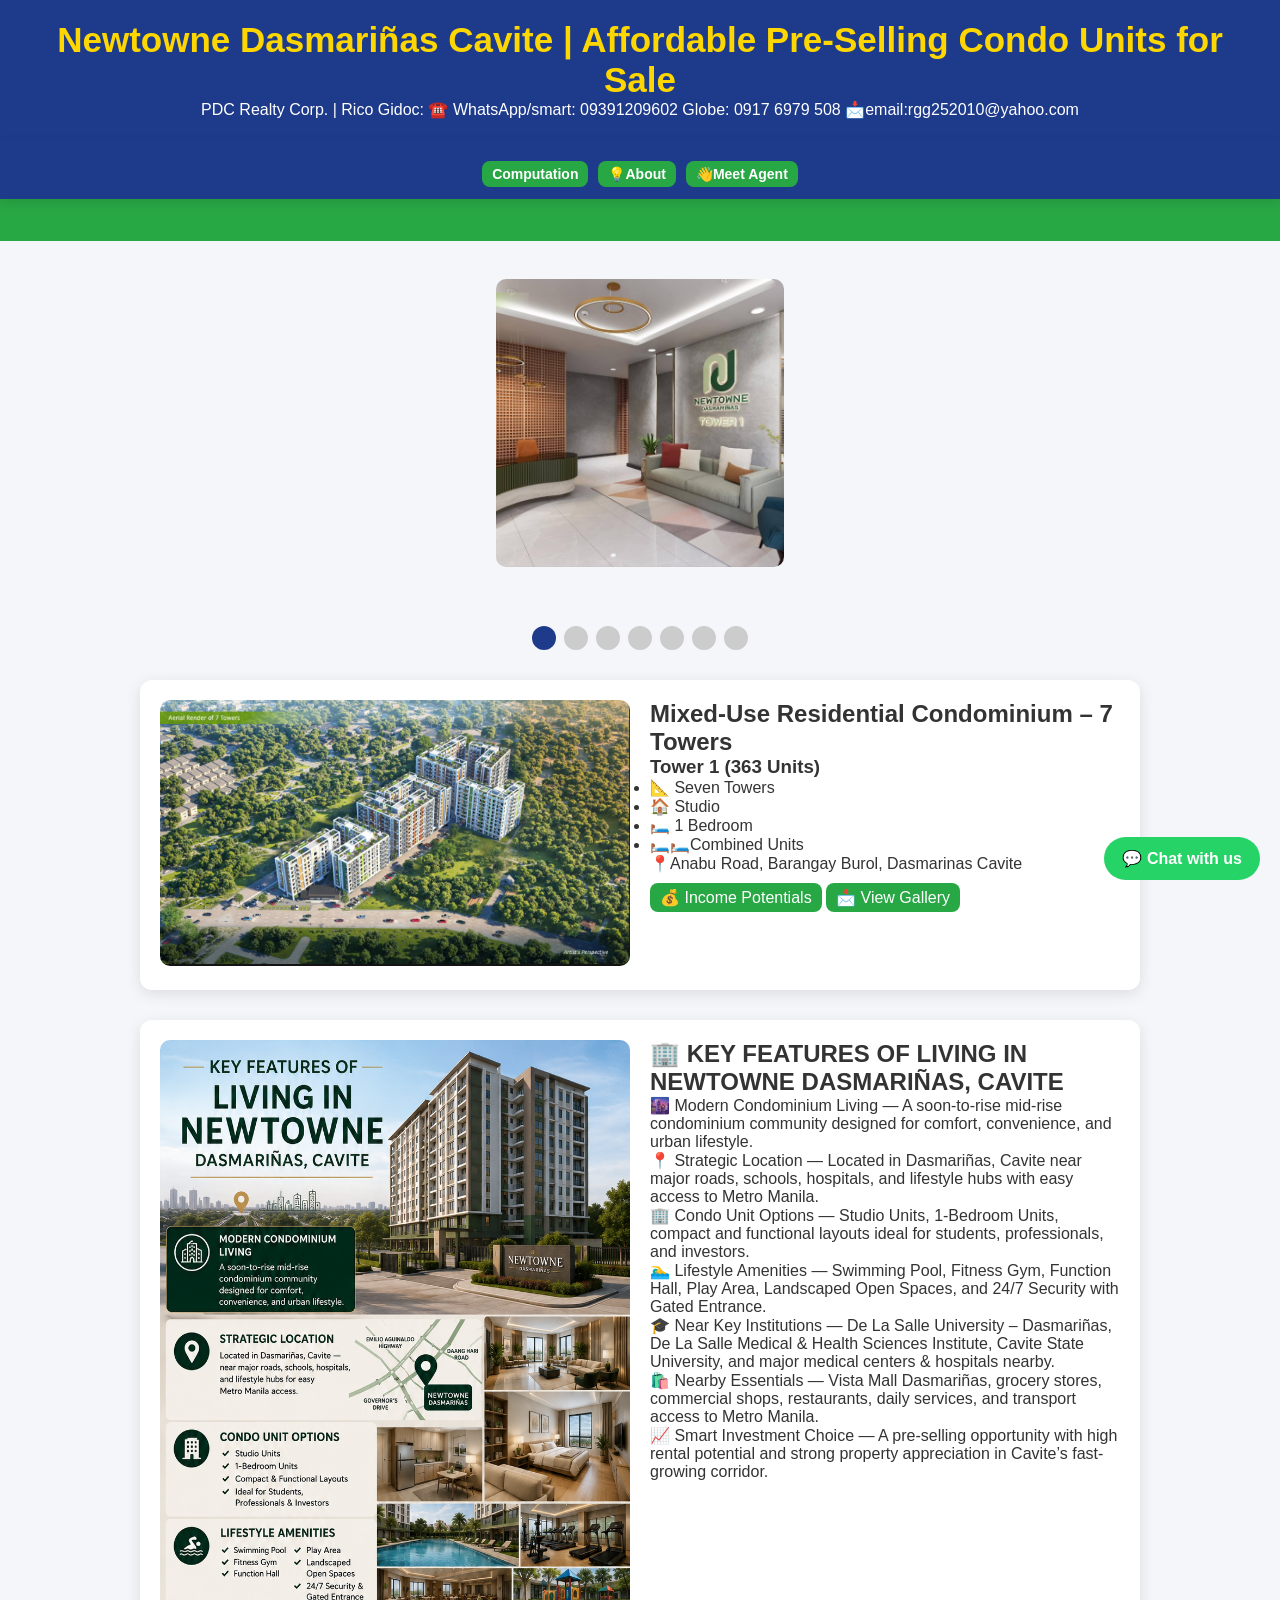
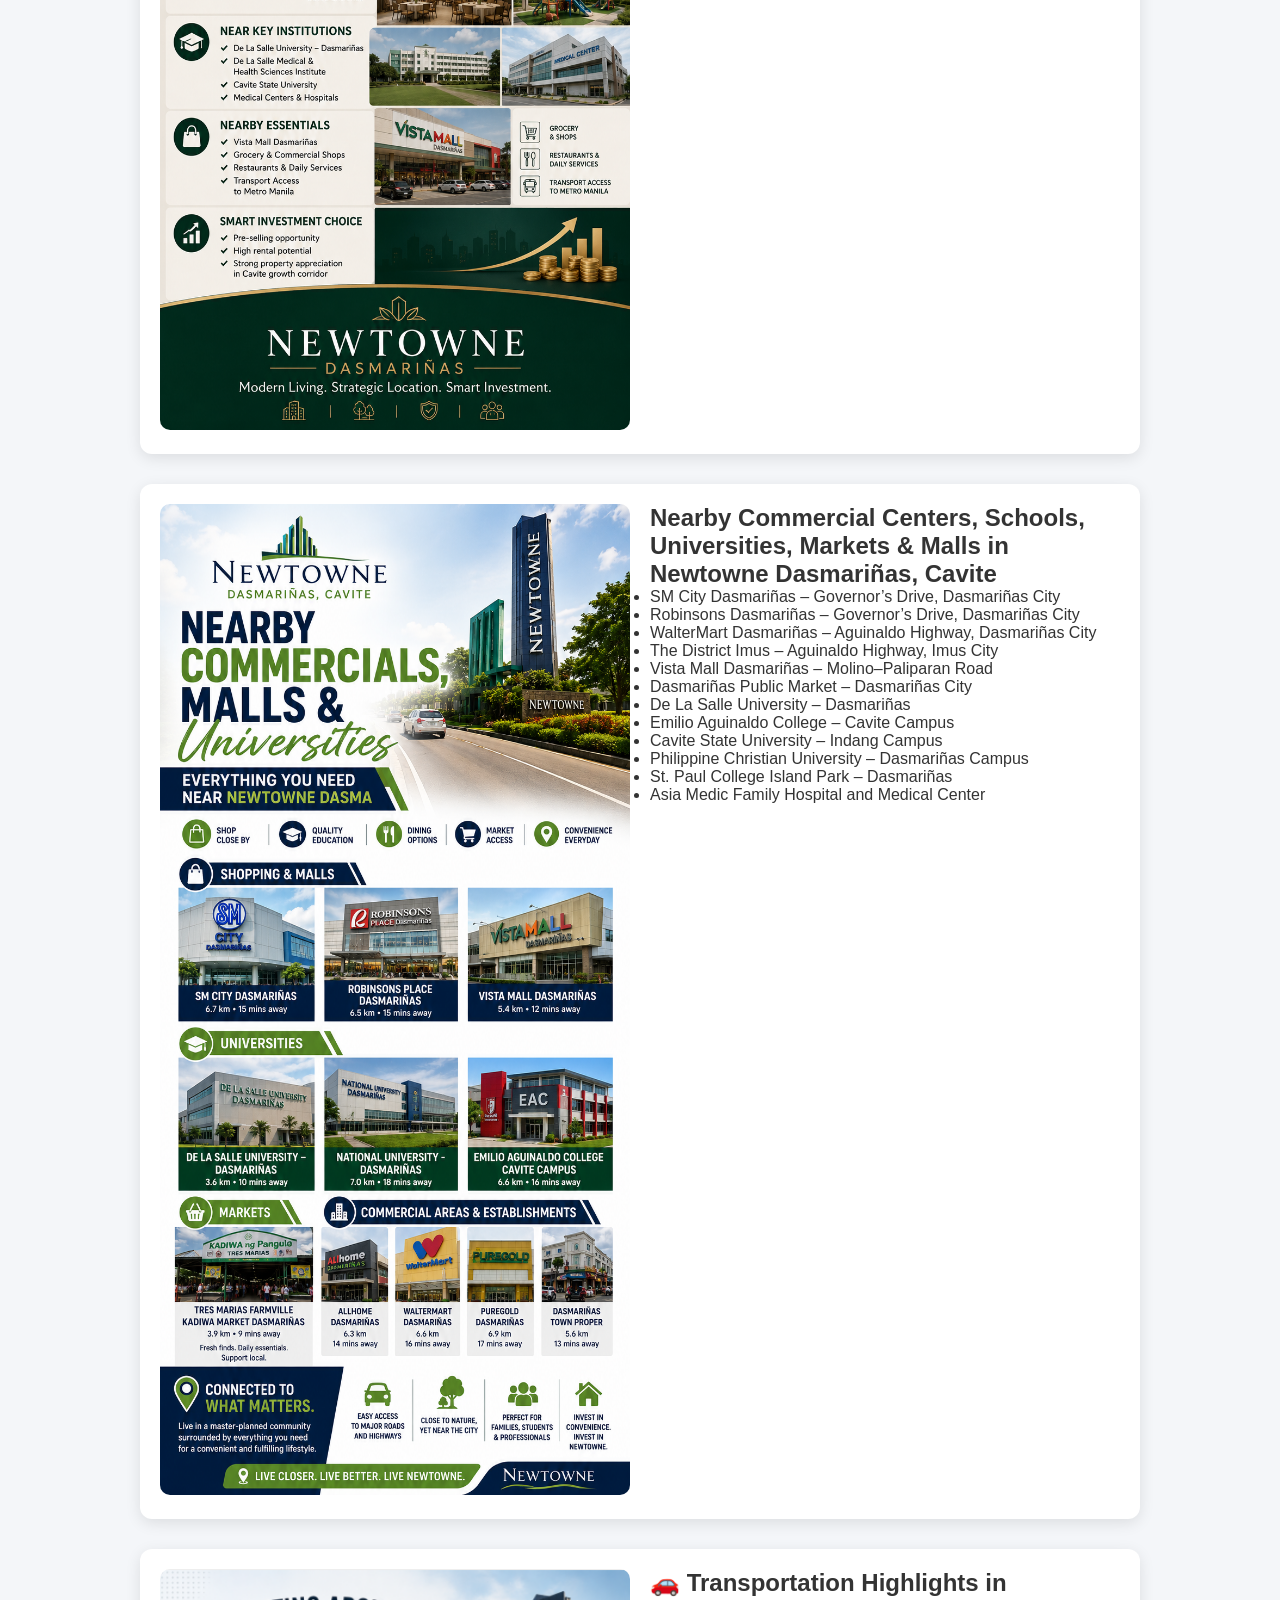
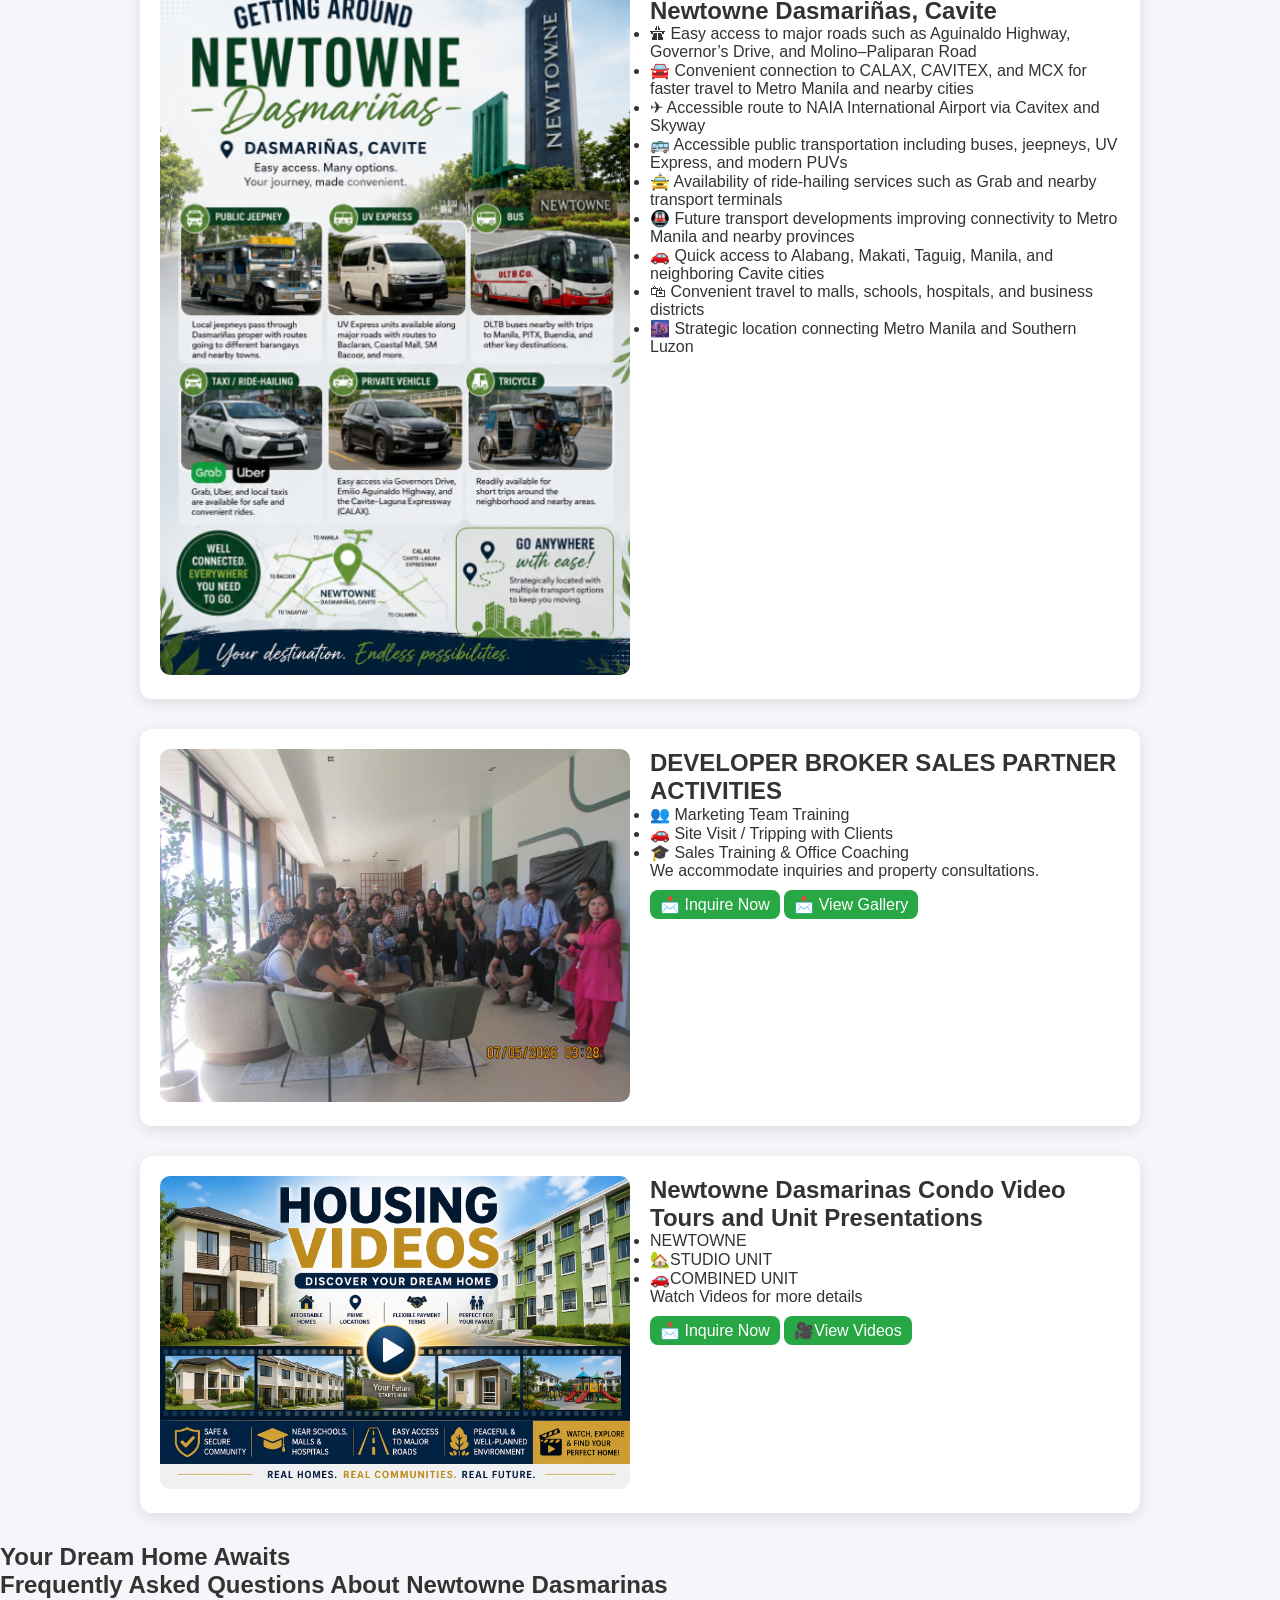
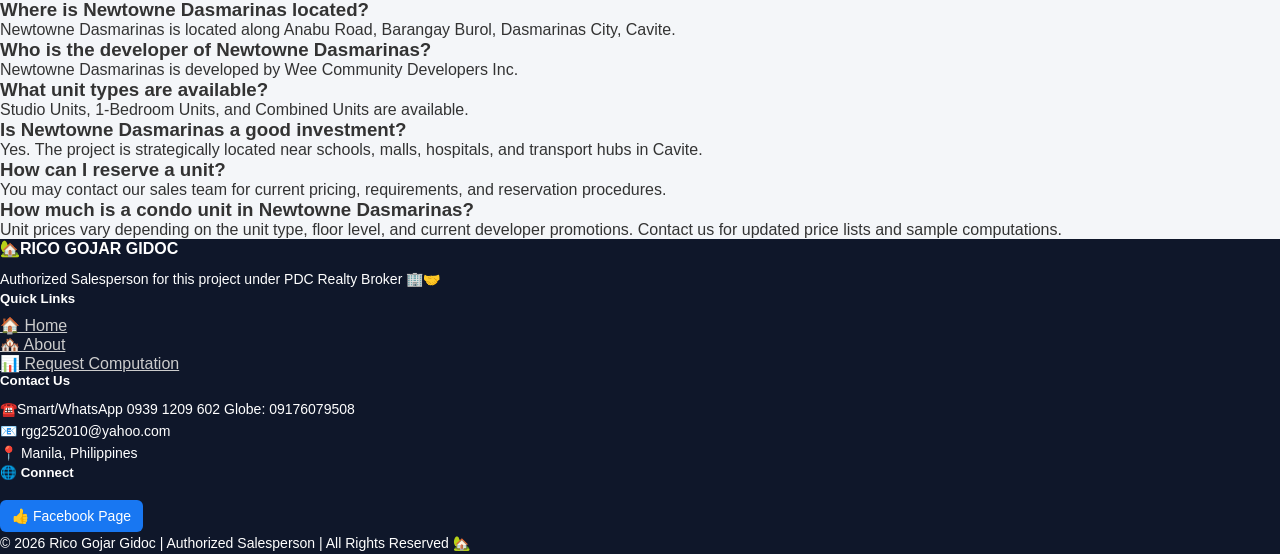
<file: index.html>
<!DOCTYPE html>
<html lang="en">

<head>
  <meta charset="UTF-8">
  <meta name="viewport" content="width=device-width, initial-scale=1.0">
  <title>Newtowne Dasmariñas Condo for Sale in Cavite | Studio & 1 Bedroom Units</title>
  <link rel="stylesheet" href="css/style.css">
  <meta name="geo.region" content="PH-CAV">
<meta name="geo.placename" content="Dasmarinas, Cavite">
<meta name="geo.position" content="14.3294;120.9367">
<meta name="ICBM" content="14.3294,120.9367">
<meta name="author" content="Rico Gojar Gidoc">


<meta name="description"
content="Newtowne Dasmariñas is a modern condominium development in Cavite offering studio and 1-bedroom units, flexible payment terms, amenities, and investment opportunities.">

<meta name="keywords"
content="Newtowne Dasmarinas, Condo for Sale in Dasmarinas Cavite, Affordable Condo Cavite, Studio Condo Dasmarinas, 1 Bedroom Condo Cavite, Condo Near DLSU Dasmarinas, Wee Community Developers, Pre Selling Condo Cavite">
<meta name="robots" content="index, follow">

<link rel="canonical" href="https://ricogidoc.github.io/newtowne-dasma-cavite/">

<meta property="og:title" content="Newtowne Dasmarinas Condo for Sale">
<meta property="og:description" content="Affordable condo for sale in Dasmarinas, Cavite by Wee Community Developers.">
<meta property="og:type" content="website">
<meta property="og:url" content="https://ricogidoc.github.io/newtowne-dasma-cavite/">
<meta property="og:image" content="https://ricogidoc.github.io/newtowne-dasma-cavite/newtowne/tower1.png">

<script type="application/ld+json">
{
 "@context":"https://schema.org",
 "@type":"Residence",
 "name":"Newtowne Dasmarinas",
 "description":"Modern condominium development in Dasmarinas Cavite offering studio and 1-bedroom units.",
 "url":"https://ricogidoc.github.io/newtowne-dasma-cavite/",
 "address":{
   "@type":"PostalAddress",
   "addressLocality":"Dasmarinas",
   "addressRegion":"Cavite",
   "addressCountry":"PH"
 }
}
</script>

<script>
  function toggleSections() {
    document.querySelector("header").classList.toggle("hide-section");
    document.querySelector("#promobutton").classList.toggle("hide-section");
  }
</script>
</head>


<body>
  <header>
    <h1 style="color: gold; font-weight:bold;"><b>Newtowne Dasmariñas Cavite | Affordable Pre-Selling Condo Units for Sale</b></h1>

    <p>PDC Realty Corp. | Rico Gidoc: ☎️ WhatsApp/smart: 09391209602 Globe: 0917 6979 508 📩email:rgg252010@yahoo.com</p>
  </header>

  <nav id="promobutton">
    <a href="computation.html" class="inquire-btn">Computation</a>
    <a href="about.html" class="inquire-btn">💡About</a>
    <a href="agent.html" class="inquire-btn">👋Meet Agent</a>
  </nav>

<div class="marquee">
<p>
  ✅🏢 <strong>Find Your Dream Condo Unit in Newtowne Dasmariñas, Cavite</strong> ✨ |
  🔎 <strong>Simple, Reliable & Easy Property Viewing Experience</strong> 💻 |
  🏠 <strong>Modern Studio Units for Comfortable Urban Living</strong> 📍 |
  <strong>Prime Location in Dasmariñas, Cavite</strong> |
  📋 <strong>Complete Project Details & Updated Information</strong> 🔄 |
  🧭 <strong>Guided Assistance for Condo Investment</strong> |
  💖 <strong>Smart Home Investment Made Simple</strong> 🙏 |
  🔥 <strong>PRE-SELLING OPPORTUNITY!</strong> 🏢 CONDO UNITS |
  💥 <strong>LOW INTRODUCTORY PRICES</strong> |
  💰 <strong>FLEXIBLE PAYMENT TERMS</strong> |
  📊 <strong>INVESTMENT-READY PROPERTY</strong> |
  🚀 <strong>LIMITED UNITS AVAILABLE ONLY!</strong> |
  👇👇👇 <strong>Click the image below to view unit details and latest offers!</strong> 🏢💰✨
</p>
</div>
    <!-- <nav>
      <a href="promo.html" class="inquire-btn" id="prmwbsaving">🌟PROMO W/BIG SAVINGS💰</a>
      <a href="video.html" class="inquire-btn">📹 Property Videos</a>
      <a href="contact.html" class="inquire-btn">📩 ☎️Contact Us</a>
    </nav> -->
  </div>

  <!-- <nav>
    <a href="promo.html" class="inquire-btn" id="prmwbsaving">🌟PROMO W/BIG SAVINGS💰</a>
    <a href="video.html" class="inquire-btn">📹 Property Videos</a>
    <a href="contact.html" class="inquire-btn">📩 ☎️Contact Us</a>
  </nav> -->

    <!-- ==============paragraph================= -->


    <div class="carousel-container">
      <a href="computation.html">
      <div class="carousel-track">   
    <img src="./newtowne/tower1.png"
         class="slide"
         alt="Newtowne Dasmarinas Tower 1 Condominium"
         loading="lazy">

    <img src="./newtowne/combined unit.png"
         class="slide"
         alt="Newtowne Dasmarinas Combined Condo Unit"
         loading="lazy">

    <img src="./newtowne/e.png"
         class="slide"
         alt="Newtowne Dasmarinas Condominium Amenities"
         loading="lazy">

    <img src="newtowne/studio.jpg"
         class="slide"
         alt="Newtowne Dasmarinas Studio Condo Unit"
         loading="lazy">

    <img src="newtowne/tower1.png"
         class="slide"
         alt="Newtowne Dasmarinas Residential Condominium Tower"
         loading="lazy">

    <img src="newtowne/transport.png"
         class="slide"
         alt="Transportation Access Near Newtowne Dasmarinas Cavite"
         loading="lazy">

    <img src="newtowne/commercials (2).png"
         class="slide"
         alt="Nearby Malls Schools and Commercial Centers Near Newtowne Dasmarinas"
         loading="lazy">
</div>
      </a>
    </div>
    <!-- <div class="carousel-container">
      <div class="carousel-track">
        <img src="./k5.png" class="slide">
        <img src="./phirst.png" class="slide">
        <img src="./victoria/vc1.png" class="slide">
        <img src="./zelia/houseimage.png" class="slide">
        <img src="./westgov1&2/harris 1.png" class="slide">
        <img src="./liora/liora.jpg" class="slide">
        <img src="./kat5/k1.png" class="slide">
        <img src="./verdiana/1.jpg" class="slide">
        <img src="./paseoverde/1.png" class="slide">
  
          <a href="promo.html">
            <img src="your-image.jpg" alt="Promo">
          </a>
    
      </div>     
     </div>
     -->     
    
    <div class="toggle-switch">
<button onclick="goToSlide(0)" class="dot active"></button>
<button onclick="goToSlide(1)" class="dot"></button>
<button onclick="goToSlide(2)" class="dot"></button>
<button onclick="goToSlide(3)" class="dot"></button>
<button onclick="goToSlide(4)" class="dot"></button>
<button onclick="goToSlide(5)" class="dot"></button>
<button onclick="goToSlide(6)" class="dot"></button>
    </div>
    
<!-- ============== JAVASCRIPT ============== -->
    
          <script>
              document.addEventListener("DOMContentLoaded", function () {

                let index = 0;
              const track = document.querySelector(".carousel-track");
              const slides = document.querySelectorAll(".slide");
              const dots = document.querySelectorAll(".dot");

              function update() {
                track.style.transform = `translateX(-${index * 100}%)`;

        dots.forEach(d => d.classList.remove("active"));
              dots[index].classList.add("active");
    }

              window.goToSlide = function(i) {
                index = i;
              update();
    }

    setInterval(() => {
                index++;
        if (index >= slides.length) index = 0;
              update();
    }, 3000);

});


      </script>

          

 <style>

/* Hide Header and Nav Smoothly */
header,
#promobutton {
  max-height: 500px;
  opacity: 1;
  overflow: hidden;
  transition: all 0.5s ease;
}

/* Hidden State */
.hide-section {
  max-height: 0;
  opacity: 0;
  padding: 0 !important;
  margin: 0 !important;
}

/* Toggle Button */
.toggle-btn {
  position: fixed;
  top: 10px;
  right: 10px;
  background: #1e3a8a;
  color: white;
  border: none;
  padding: 10px 15px;
  border-radius: 8px;
  cursor: pointer;
  z-index: 9999;
  font-weight: bold;
}

.toggle-btn:hover {
  background: #2563eb;
} 

.chat-btn {
  position: fixed;
  bottom: 20px;
  right: 20px;
  background: #25D366;
  color: white;
  padding: 12px 18px;
  border-radius: 50px;
  font-weight: bold;
  text-decoration: none;
  z-index: 99999;
}
          </style>
    
    

    <!-- ================Java use to run slide==================== -->
        

      <!-- PROPERTY 1 -->
      <div id="property-list" class="property-container">
       <div class="property-image">
    <img src="bldg  facade/2.png"
         alt="Newtowne Dasmarinas Condominium Building Facade"
         loading="lazy">
</div>
        <div class="property-details">
          <h2>Mixed-Use Residential Condominium – 7 Towers</h2>
          <h3>Tower 1 (363 Units)</h3>
          <!-- <p class="price">₱4,180,000.00</p> -->
          <ul>
            <li>📐 Seven Towers</li>
            <li>🏠 Studio</li>
            <li>🛏️ 1 Bedroom</li>
            <li>🛏️🛏️Combined Units</li>
          </ul>
          <p class="description">📍Anabu Road, Barangay Burol, Dasmarinas Cavite</p>
          <a href="income.html" class="inquire-btn">💰 Income Potentials</a>
          <a href="bldgfacade.html" class="inquire-btn">📩 View Gallery</a>
        </div>
      </div>


      <!-- =======1A PROPERTY ======= -->
       <div id="property-list" class="property-container">       
        <div class="property-image">
    <img src="newtowne/living.png"
         alt="Modern Condo Living at Newtowne Dasmarinas Cavite"
         loading="lazy">
</div>
        <div class="property-details">

    <h2>🏢 KEY FEATURES OF LIVING IN NEWTOWNE DASMARIÑAS, CAVITE</h2>
    
    <p>
      🌆 Modern Condominium Living — A soon-to-rise mid-rise condominium community designed for comfort, convenience, and
      urban lifestyle.
    </p>
    
    <p>
      📍 Strategic Location — Located in Dasmariñas, Cavite near major roads, schools, hospitals, and lifestyle hubs with
      easy access to Metro Manila.
    </p>
    
    <p>
      🏢 Condo Unit Options — Studio Units, 1-Bedroom Units, compact and functional layouts ideal for students,
      professionals, and investors.
    </p>
    
    <p>
      🏊‍♂️ Lifestyle Amenities — Swimming Pool, Fitness Gym, Function Hall, Play Area, Landscaped Open Spaces, and 24/7
      Security with Gated Entrance.
    </p>
    
    <p>
      🎓 Near Key Institutions — De La Salle University – Dasmariñas, De La Salle Medical & Health Sciences Institute,
      Cavite State University, and major medical centers & hospitals nearby.
    </p>
    
    <p>
      🛍️ Nearby Essentials — Vista Mall Dasmariñas, grocery stores, commercial shops, restaurants, daily services, and
      transport access to Metro Manila.
    </p>
    
    <p>
      📈 Smart Investment Choice — A pre-selling opportunity with high rental potential and strong property appreciation in
      Cavite’s fast-growing corridor.
    </p>

        </div>
      </div>
    
      <!-- PROPERTY 2 -->
      <div class="property-container">
        <div class="property-image">
    <img src="newtowne/commercials (2).png"
         alt="Nearby Malls, Schools and Commercial Centers Near Newtowne Dasmarinas Cavite"
         loading="lazy">
</div>
        <div class="property-details">

          <h2>Nearby Commercial Centers, Schools, Universities, Markets & Malls in Newtowne Dasmariñas, Cavite</h2>
          
          <ul class="nearby-areas">
            <li>SM City Dasmariñas – Governor’s Drive, Dasmariñas City</li>
            <li>Robinsons Dasmariñas – Governor’s Drive, Dasmariñas City</li>
            <li>WalterMart Dasmariñas – Aguinaldo Highway, Dasmariñas City</li>
            <li>The District Imus – Aguinaldo Highway, Imus City</li>
            <li>Vista Mall Dasmariñas – Molino–Paliparan Road</li>
            <li>Dasmariñas Public Market – Dasmariñas City</li>
            <li>De La Salle University – Dasmariñas</li>
            <li>Emilio Aguinaldo College – Cavite Campus</li>
            <li>Cavite State University – Indang Campus</li>
            <li>Philippine Christian University – Dasmariñas Campus</li>
            <li>St. Paul College Island Park – Dasmariñas</li>
            <li>Asia Medic Family Hospital and Medical Center</li>
          </ul>
        </div>
      </div>
    
      <!-- PROPERTY 4 -->
      <div class="property-container">
        <div class="property-image">
    <img src="newtowne/transport.png"
         alt="Transportation Access Near Newtowne Dasmarinas Cavite via CALAX CAVITEX and Aguinaldo Highway"
         loading="lazy">
</div>
        <div class="property-details">
          <h2>🚗 Transportation Highlights in Newtowne Dasmariñas, Cavite</h2>
          
          <ul class="transport-list">
            <li>
              🛣 Easy access to major roads such as Aguinaldo Highway,
              Governor’s Drive, and Molino–Paliparan Road
            </li>
          
            <li>
              🚘 Convenient connection to CALAX, CAVITEX, and MCX
              for faster travel to Metro Manila and nearby cities
            </li>
          
            <li>
              ✈ Accessible route to NAIA International Airport
              via Cavitex and Skyway
            </li>
          
            <li>
              🚌 Accessible public transportation including buses,
              jeepneys, UV Express, and modern PUVs
            </li>
          
            <li>
              🚖 Availability of ride-hailing services such as Grab
              and nearby transport terminals
            </li>
          
            <li>
              🚇 Future transport developments improving connectivity
              to Metro Manila and nearby provinces
            </li>
          
            <li>
              🚗 Quick access to Alabang, Makati, Taguig, Manila,
              and neighboring Cavite cities
            </li>
          
            <li>
              🛍 Convenient travel to malls, schools,
              hospitals, and business districts
            </li>
          
            <li>
              🌆 Strategic location connecting Metro Manila
              and Southern Luzon
            </li>
          </ul>
        </div>
      </div>
    
      <!-- PROPERTY 8 -->
      <div class="property-container">
        <div class="property-image">
    <img src="company pictures/19.jpg"
         alt="Newtowne Dasmarinas Property Site Visit and Real Estate Client Assistance"
         loading="lazy">
</div>
        <div class="property-details">
          <h2>DEVELOPER BROKER SALES PARTNER ACTIVITIES</h2>
          <!-- <p class="price">₱3,200,0</p> -->
          <ul>
            <li>👥 Marketing Team Training</li>
            <li>🚗 Site Visit / Tripping with Clients</li>
            <li>🎓 Sales Training & Office Coaching</li>
          </ul>
          <p class="description">We accommodate inquiries and property consultations.</p>
          <a href="contact.html" class="inquire-btn">📩 Inquire Now</a>
          <a href="company.html" class="inquire-btn">📩 View Gallery</a>
        </div>
      </div>  

      <!-- PROPERTY VIDEO -->

      <div class="property-container">
       <div class="property-image">
    <img src="videoimage.png"
         alt="Newtowne Dasmarinas Condo Video Tour and Property Presentation"
         loading="lazy">
</div>
        <div class="property-details">
         <h2>Newtowne Dasmarinas Condo Video Tours and Unit Presentations</h2>
          <!-- <p class="price">₱3,200,0</p> -->
          <ul>
            <li>NEWTOWNE</li>
            <li>🏡STUDIO UNIT</li>
            <li>🚗COMBINED UNIT</li>
          </ul>
          <p class="description">Watch Videos for more details</p>
          <a href="contact.html" class="inquire-btn">📩 Inquire Now</a>
          <a href="video.html" class="inquire-btn">🎥View Videos</a>
        </div>
      </div>

      


  <!-- <div class="section" id="contact">
  <h2>Contact Us</h2>

  <form action="https://formspree.io/f/mblypqvn"method="POST">
    <label for="name">Full Name:</label>
    <input type="text" id="name" name="name" required>

    <label for="email">Email Address:</label>
    <input type="email" id="email" name="email" required>

    <label for="message">Message:</label>
    <textarea id="message" name="message" rows="5" required></textarea>

    <button type="submit">Send Message</button>
  </form> -->


  <div class="hero">
    <h2>Your Dream Home Awaits</h2>
  </div>
  

  <!-- Footer -->
</div>  

<section class="faq-section">
  <h2>Frequently Asked Questions About Newtowne Dasmarinas</h2>

  <h3>Where is Newtowne Dasmarinas located?</h3>
  <p>Newtowne Dasmarinas is located along Anabu Road, Barangay Burol, Dasmarinas City, Cavite.</p>

  <h3>Who is the developer of Newtowne Dasmarinas?</h3>
  <p>Newtowne Dasmarinas is developed by Wee Community Developers Inc.</p>

  <h3>What unit types are available?</h3>
  <p>Studio Units, 1-Bedroom Units, and Combined Units are available.</p>

  <h3>Is Newtowne Dasmarinas a good investment?</h3>
  <p>Yes. The project is strategically located near schools, malls, hospitals, and transport hubs in Cavite.</p>

  <h3>How can I reserve a unit?</h3>
  <p>You may contact our sales team for current pricing, requirements, and reservation procedures.</p>
  
  <h3>How much is a condo unit in Newtowne Dasmarinas?</h3>
<p>Unit prices vary depending on the unit type, floor level, and current developer promotions. Contact us for updated price lists and sample computations.</p>
</section>
<footer id="footer" class="footer-dark">

  <div class="container-fluid px-4">

    <div class="row py-5">

      <!-- BRAND / ABOUT -->
      <div class="col-md-4 mb-4">
        <h4>🏡RICO GOJAR GIDOC</h4>
        <p>
          Authorized Salesperson for this project under PDC Realty Broker 🏢🤝
        </p>
      </div>

      <!-- QUICK LINKS -->
      <div class="col-md-3 mb-4">
        <h5>Quick Links</h5>
        <ul class="nav flex-column">
          <li class="nav-item">
            <a href="index.html" class="nav-link p-0">🏠 Home</a>
          </li>
          <li class="nav-item">
            <a href="about.html" class="nav-link p-0">🏘️ About</a>
          </li>
          <li class="nav-item">
            <a href="contact.html" class="nav-link p-0">📊 Request Computation</a>
          </li>
        </ul>
      </div>

      <!-- CONTACT DETAILS -->
      <div class="col-md-3 mb-4">
        <h5>Contact Us</h5>
        <p>☎️Smart/WhatsApp 0939 1209 602 Globe: 09176079508</p>
        <p>📧 rgg252010@yahoo.com</p>
        <p>📍 Manila, Philippines</p>
      </div>

      <!-- SOCIAL MEDIA -->
      <div class="col-md-2 col-12 mb-4 text-center text-md-start">
        <h5>🌐 Connect</h5>

        <a href="https://web.facebook.com/ricogidocsocial" target="_blank" class="social-btn">
          👍 Facebook Page
        </a>
      </div>

    </div>

    <!-- COPYRIGHT -->
    <div class="text-center border-top pt-3 pb-2">
      <p>© 2026 Rico Gojar Gidoc | Authorized Salesperson | All Rights Reserved 🏡</p>
    </div>


  </div>

</footer>
  <a href="https://api.whatsapp.com/send?phone=639391209602&text=Hello%20I%27m%20interested%20in%20Newtowne%20Dasma%C3%B1as%20Cavite%20condo%20units"
   onclick="window.open(this.href,'_blank'); return false;"
   class="chat-btn">
  💬 Chat with us
</a>
  
<script>
  const menuToggle = document.getElementById('menuToggle');
  const navLinks = document.getElementById('navLinks');

  if (menuToggle && navLinks) {
    menuToggle.addEventListener('click', () => {
      navLinks.classList.toggle('active');
    });
  }
</script>

</body>

</html>
</file>
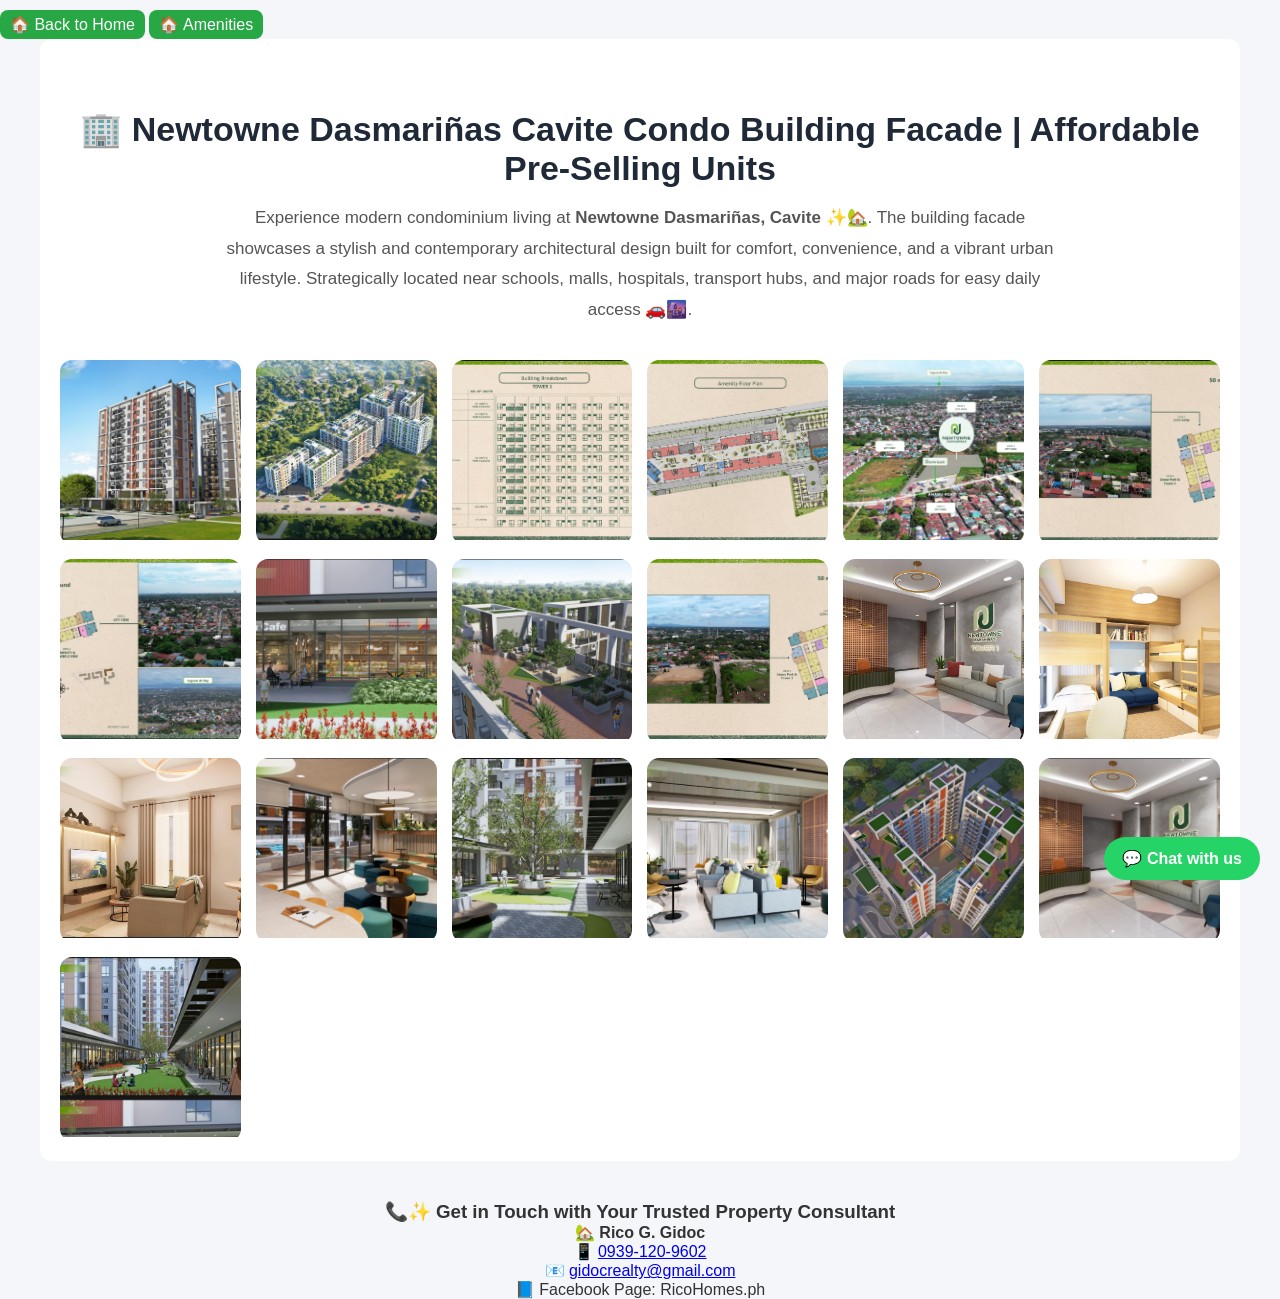
<file: bdlgfacade.html>
<!DOCTYPE html>
<html lang="en">

<head>
    <meta charset="UTF-8">
    <meta name="viewport" content="width=device-width, initial-scale=1.0">
    <title>Affordable Condo in Newtowne Dasmariñas Cavite | Pre-Selling Units for Sale</title>
    <meta name="description"
content="Explore the Newtowne Dasmariñas Cavite condominium facade, architectural design, amenities, and affordable pre-selling condo units near schools, malls, and transport hubs.">
<link rel="canonical"
href="https://ricogidoc.github.io/newtowne-dasma-cavite/bldgfacade.html">
    <link rel="stylesheet" href="./css/style.css">
    
    <meta property="og:title"
content="Affordable Condo in Newtowne Dasmariñas Cavite | Pre-Selling Units for Sale">

<meta property="og:description"
content="Explore the Newtowne Dasmariñas Cavite condominium facade, architectural design, amenities, and affordable pre-selling condo units near schools, malls, and transport hubs.">

<meta property="og:type" content="website">

<meta property="og:url"
content="https://ricogidoc.github.io/newtowne-dasma-cavite/bldgfacade.html">

<meta property="og:image"
content="https://ricogidoc.github.io/newtowne-dasma-cavite/newtowne/tower1.png">

<meta property="og:site_name"
content="Newtowne Dasma Cavite">

<meta name="twitter:card" content="summary_large_image">

<meta name="twitter:title"
content="Affordable Condo in Newtowne Dasmariñas Cavite | Pre-Selling Units for Sale">

<meta name="twitter:description"
content="Explore the Newtowne Dasmariñas Cavite condominium facade, architectural design, amenities, and affordable pre-selling condo units near schools, malls, and transport hubs.">

<meta name="twitter:image"
content="https://ricogidoc.github.io/newtowne-dasma-cavite/newtowne/tower1.png">

    <style>
        /* CONTAINER */
        .details-container {
            max-width: 1200px;
            margin: auto;
            padding: 70px 20px 20px;
            text-align: center;
        }

        /* TITLE */
        .details-container h1 {
            font-size: 34px;
            font-weight: bold;
            margin-bottom: 15px;
            color: #1f2937;
        }

        /* SUBTITLE / CAPTION */
        .facade-caption {
            max-width: 850px;
            margin: 0 auto 35px;
            font-size: 17px;
            line-height: 1.8;
            color: #555;
            text-align: center;
        }

        /* MAIN IMAGE */
        .main-img {
            width: 100%;
            max-height: 450px;
            object-fit: cover;
            border-radius: 15px;
            margin-bottom: 25px;
            box-shadow: 0 6px 20px rgba(0, 0, 0, 0.15);
            transition: 0.3s;
        }

        .main-img:hover {
            transform: scale(1.02);
        }

        /* GALLERY GRID */
        .company-gallery {
            display: grid;
            grid-template-columns: repeat(auto-fit, minmax(180px, 1fr));
            gap: 15px;
        }

        /* IMAGE BOX */
        .img-box {
            overflow: hidden;
            border-radius: 12px;
            position: relative;
            cursor: pointer;
        }

        /* IMAGES */
        .img-box img {
            width: 100%;
            height: 180px;
            object-fit: cover;
            transition: 0.4s ease;
        }

        /* HOVER EFFECT */
        .img-box:hover img {
            transform: scale(1.1);
            filter: brightness(80%);
        }

        /* OVERLAY */
        .img-box::after {
            content: "View";
            position: absolute;
            top: 50%;
            left: 50%;
            transform: translate(-50%, -50%);
            color: #fff;
            font-weight: bold;
            font-size: 16px;
            opacity: 0;
            transition: 0.3s;
        }

        .img-box:hover::after {
            opacity: 1;
        }

        /* BACK BUTTON */
        .home-float {
            position: fixed;
            top: 15px;
            left: 15px;
            background: linear-gradient(135deg, #28a745, #218838);
            color: #fff;
            padding: 10px 18px;
            border-radius: 30px;
            text-decoration: none;
            font-weight: bold;
            font-size: 14px;
            box-shadow: 0 4px 12px rgba(0, 0, 0, 0.2);
            transition: 0.3s ease;
            z-index: 1000;
        }

        .home-float:hover {
            background: linear-gradient(135deg, #34d058, #28a745);
            transform: translateY(-2px) scale(1.05);
            box-shadow: 0 6px 18px rgba(0, 0, 0, 0.3);
        }

        .home-float:active {
            transform: scale(0.95);
        }

        /* CONTACT SECTION */
        .contact-section {
            margin-top: 40px;
            text-align: center;
        }

        /* MOBILE */
        @media (max-width: 600px) {
            .main-img {
                max-height: 250px;
            }

            .img-box img {
                height: 140px;
            }

            .details-container h1 {
                font-size: 26px;
            }

            .facade-caption {
                font-size: 15px;
            }
        }

        .chat-btn {
  position: fixed;
  bottom: 20px;
  right: 20px;
  background: #25D366;
  color: white;
  padding: 12px 18px;
  border-radius: 50px;
  font-weight: bold;
  text-decoration: none;
  z-index: 99999;
}
    </style>
</head>

<body>

    <!-- BACK BUTTON -->
    <a href="index.html" class="inquire-btn">🏠 Back to Home</a>
    <a href="amenities.html" class="inquire-btn">🏠 Amenities</a>
    

    <div class="details-container">

        <h1>🏢 Newtowne Dasmariñas Cavite Condo Building Facade | Affordable Pre-Selling Units</h1>

        <!-- ALIGNED CAPTION -->
        <p class="facade-caption">
            Experience modern condominium living at <strong>Newtowne Dasmariñas, Cavite</strong> ✨🏡.
            The building facade showcases a stylish and contemporary architectural design built for comfort,
            convenience, and a vibrant urban lifestyle. Strategically located near schools, malls,
            hospitals, transport hubs, and major roads for easy daily access 🚗🌆.
        </p>

        <!-- GALLERY -->
       <div class="company-gallery">

    <div class="img-box">
        <img src="bldg  facade/1.png"
        alt="Newtowne Dasmariñas Condominium Building Facade">
    </div>

    <div class="img-box">
        <img src="bldg  facade/2.png"
        alt="Modern Condo Exterior at Newtowne Dasma Cavite">
    </div>

    <div class="img-box">
        <img src="bldg  facade/3.png"
        alt="Newtowne Dasma Residential Condominium Development">
    </div>

    <div class="img-box">
        <img src="bldg  facade/4.png"
        alt="Affordable Condominium Project in Dasmariñas Cavite">
    </div>

    <div class="img-box">
        <img src="bldg  facade/5.png"
        alt="Newtowne Dasma Condo Building Perspective">
    </div>

    <div class="img-box">
        <img src="bldg  facade/6.png"
        alt="Newtowne Dasma Condominium Architectural Design">
    </div>

    <div class="img-box">
        <img src="bldg  facade/7.png"
        alt="Pre-Selling Condo Building in Dasmariñas Cavite">
    </div>

    <div class="img-box">
        <img src="bldg  facade/8.png"
        alt="Newtowne Dasma Modern Condominium Tower">
    </div>

    <div class="img-box">
        <img src="./amenities/roofdeck.png"
        alt="Newtowne Dasma Roof Deck Amenity">
    </div>

    <div class="img-box">
        <img src="bldg  facade/10.png"
        alt="Newtowne Dasma Condo Exterior View">
    </div>

    <div class="img-box">
        <img src="./newtowne/tower1.png"
        alt="Newtowne Dasma Condominium Tower">
    </div>

    <div class="img-box">
        <img src="./newtowne/studio.jpg"
        alt="Newtowne Dasma Studio Condominium Unit">
    </div>

    <div class="img-box">
        <img src="./newtowne/combined unit.png"
        alt="Newtowne Dasma Combined Condo Unit Layout">
    </div>

    <div class="img-box">
        <img src="./amenities/workingspace.png"
        alt="Newtowne Dasma Co-Working Space Amenity">
    </div>

    <div class="img-box">
        <img src="./amenities/park.png"
        alt="Newtowne Dasma Park and Open Space">
    </div>

    <div class="img-box">
        <img src="./amenities/functionroom.png"
        alt="Newtowne Dasma Function Room Amenity">
    </div>

    <div class="img-box">
        <img src="./amenities/21.png"
        alt="Newtowne Dasma Lifestyle Amenity Area">
    </div>

    <div class="img-box">
        <img src="./amenities/16.png"
        alt="Newtowne Dasma Recreational Facility">
    </div>

    <div class="img-box">
        <img src="./amenities/7.png"
        alt="Newtowne Dasma Community Amenity">
    </div>

</div>


        </div>

        <!-- CONTACT -->
        <div class="contact-section">

            <h3>📞✨ Get in Touch with Your Trusted Property Consultant</h3>

            <p>
    🏡 <strong>Rico G. Gidoc</strong><br>

    📱 <a href="tel:+639391209602">0939-120-9602</a><br>

    📧 <a href="mailto:gidocrealty@gmail.com">
        gidocrealty@gmail.com
    </a><br>

    📘 Facebook Page: RicoHomes.ph
</p>
        </div>

    </div>
    <a href="https://wa.me/639391209602?text=Hello%20I%27m%20interested%20in%20your%20property%20listings" target="_blank"
        class="chat-btn">
        💬 Chat with us
    </a>

</body>

</html>
</file>
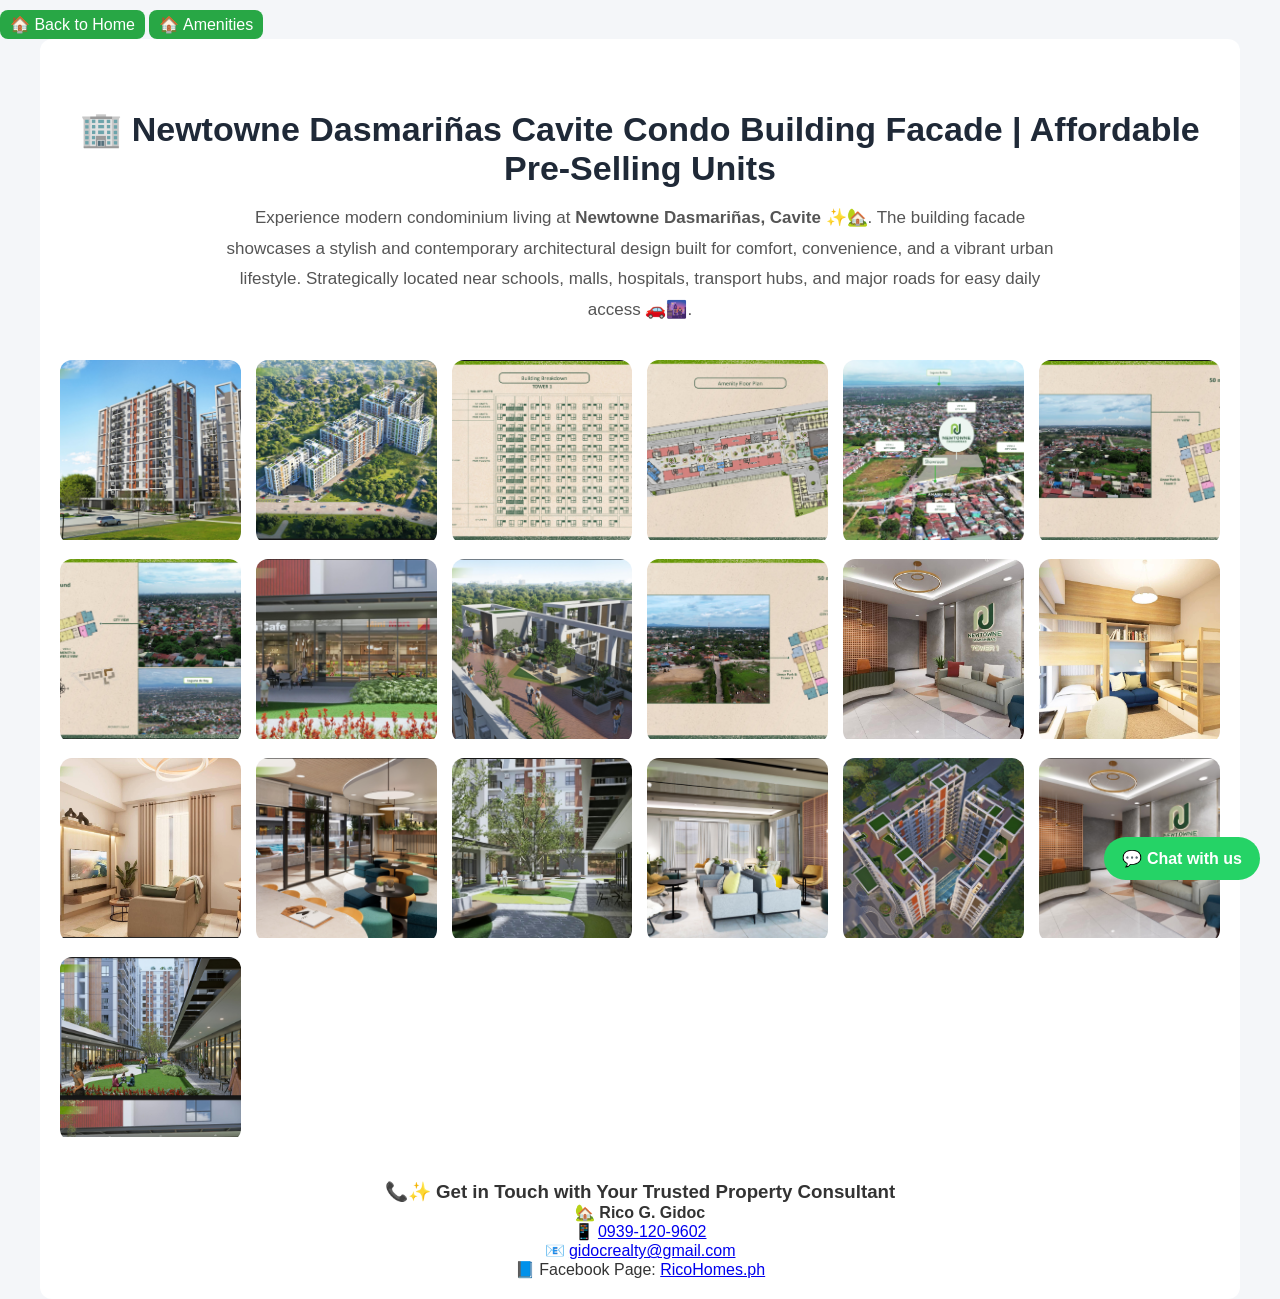
<file: bldgfacade.html>
<!DOCTYPE html>
<html lang="en">

<head>
    <meta charset="UTF-8">
    <meta name="viewport" content="width=device-width, initial-scale=1.0">
    <title>Affordable Condo in Newtowne Dasmariñas Cavite | Pre-Selling Units for Sale</title>
    <meta name="description"
content="Explore the Newtowne Dasmariñas Cavite condominium facade, architectural design, amenities, and affordable pre-selling condo units near schools, malls, and transport hubs.">
<link rel="canonical"
href="https://ricogidoc.github.io/newtowne-dasma-cavite/bldgfacade.html">
    <link rel="stylesheet" href="./css/style.css">
    
    <meta property="og:title"
content="Affordable Condo in Newtowne Dasmariñas Cavite | Pre-Selling Units for Sale">

<meta property="og:description"
content="Explore the Newtowne Dasmariñas Cavite condominium facade, architectural design, amenities, and affordable pre-selling condo units near schools, malls, and transport hubs.">

<meta property="og:type" content="website">

<meta property="og:url"
content="https://ricogidoc.github.io/newtowne-dasma-cavite/bldgfacade.html">

<meta property="og:image"
content="https://ricogidoc.github.io/newtowne-dasma-cavite/newtowne/tower1.png">

<meta property="og:site_name"
content="Newtowne Dasma Cavite">

<meta name="twitter:card" content="summary_large_image">

<meta name="twitter:title"
content="Affordable Condo in Newtowne Dasmariñas Cavite | Pre-Selling Units for Sale">

<meta name="twitter:description"
content="Explore the Newtowne Dasmariñas Cavite condominium facade, architectural design, amenities, and affordable pre-selling condo units near schools, malls, and transport hubs.">

<meta name="twitter:image"
content="https://ricogidoc.github.io/newtowne-dasma-cavite/newtowne/tower1.png">
<meta name="robots" content="index, follow">
<link rel="icon" type="image/png" href="images/favicon.png">


    <style>
        /* CONTAINER */
        .details-container {
            max-width: 1200px;
            margin: auto;
            padding: 70px 20px 20px;
            text-align: center;
        }

        /* TITLE */
        .details-container h1 {
            font-size: 34px;
            font-weight: bold;
            margin-bottom: 15px;
            color: #1f2937;
        }

        /* SUBTITLE / CAPTION */
        .facade-caption {
            max-width: 850px;
            margin: 0 auto 35px;
            font-size: 17px;
            line-height: 1.8;
            color: #555;
            text-align: center;
        }

        /* MAIN IMAGE */
        .main-img {
            width: 100%;
            max-height: 450px;
            object-fit: cover;
            border-radius: 15px;
            margin-bottom: 25px;
            box-shadow: 0 6px 20px rgba(0, 0, 0, 0.15);
            transition: 0.3s;
        }

        .main-img:hover {
            transform: scale(1.02);
        }

        /* GALLERY GRID */
        .company-gallery {
            display: grid;
            grid-template-columns: repeat(auto-fit, minmax(180px, 1fr));
            gap: 15px;
        }

        /* IMAGE BOX */
        .img-box {
            overflow: hidden;
            border-radius: 12px;
            position: relative;
            cursor: pointer;
        }

        /* IMAGES */
        .img-box img {
            width: 100%;
            height: 180px;
            object-fit: cover;
            transition: 0.4s ease;
        }

        /* HOVER EFFECT */
        .img-box:hover img {
            transform: scale(1.1);
            filter: brightness(80%);
        }

        /* OVERLAY */
        .img-box::after {
            content: "View";
            position: absolute;
            top: 50%;
            left: 50%;
            transform: translate(-50%, -50%);
            color: #fff;
            font-weight: bold;
            font-size: 16px;
            opacity: 0;
            transition: 0.3s;
        }

        .img-box:hover::after {
            opacity: 1;
        }

        /* BACK BUTTON */
        .home-float {
            position: fixed;
            top: 15px;
            left: 15px;
            background: linear-gradient(135deg, #28a745, #218838);
            color: #fff;
            padding: 10px 18px;
            border-radius: 30px;
            text-decoration: none;
            font-weight: bold;
            font-size: 14px;
            box-shadow: 0 4px 12px rgba(0, 0, 0, 0.2);
            transition: 0.3s ease;
            z-index: 1000;
        }

        .home-float:hover {
            background: linear-gradient(135deg, #34d058, #28a745);
            transform: translateY(-2px) scale(1.05);
            box-shadow: 0 6px 18px rgba(0, 0, 0, 0.3);
        }

        .home-float:active {
            transform: scale(0.95);
        }

        /* CONTACT SECTION */
        .contact-section {
            margin-top: 40px;
            text-align: center;
        }

        /* MOBILE */
        @media (max-width: 600px) {
            .main-img {
                max-height: 250px;
            }

            .img-box img {
                height: 140px;
            }

            .details-container h1 {
                font-size: 26px;
            }

            .facade-caption {
                font-size: 15px;
            }
        }

        .chat-btn {
  position: fixed;
  bottom: 20px;
  right: 20px;
  background: #25D366;
  color: white;
  padding: 12px 18px;
  border-radius: 50px;
  font-weight: bold;
  text-decoration: none;
  z-index: 99999;
}
    </style>
</head>

<body>

    <!-- BACK BUTTON -->
    <a href="index.html" class="inquire-btn">🏠 Back to Home</a>
    <a href="amenities.html" class="inquire-btn">🏠 Amenities</a>
    

    <div class="details-container">

        <h1>🏢 Newtowne Dasmariñas Cavite Condo Building Facade | Affordable Pre-Selling Units</h1>

        <!-- ALIGNED CAPTION -->
        <p class="facade-caption">
            Experience modern condominium living at <strong>Newtowne Dasmariñas, Cavite</strong> ✨🏡.
            The building facade showcases a stylish and contemporary architectural design built for comfort,
            convenience, and a vibrant urban lifestyle. Strategically located near schools, malls,
            hospitals, transport hubs, and major roads for easy daily access 🚗🌆.
        </p>

        <!-- GALLERY -->
       <div class="company-gallery">

    <div class="img-box">
        <img src="bldg  facade/1.png"
        alt="Newtowne Dasmariñas Condominium Building Facade">
    </div>

    <div class="img-box">
        <img src="bldg  facade/2.png"
        alt="Modern Condo Exterior at Newtowne Dasma Cavite">
    </div>

    <div class="img-box">
        <img src="bldg  facade/3.png"
        alt="Newtowne Dasma Residential Condominium Development">
    </div>

    <div class="img-box">
        <img src="bldg  facade/4.png"
        alt="Affordable Condominium Project in Dasmariñas Cavite">
    </div>

    <div class="img-box">
        <img src="bldg  facade/5.png"
        alt="Newtowne Dasma Condo Building Perspective">
    </div>

    <div class="img-box">
        <img src="bldg  facade/6.png"
        alt="Newtowne Dasma Condominium Architectural Design">
    </div>

    <div class="img-box">
        <img src="bldg  facade/7.png"
        alt="Pre-Selling Condo Building in Dasmariñas Cavite">
    </div>

    <div class="img-box">
        <img src="bldg  facade/8.png"
        alt="Newtowne Dasma Modern Condominium Tower">
    </div>

    <div class="img-box">
        <img src="./amenities/roofdeck.png"
        alt="Newtowne Dasma Roof Deck Amenity">
    </div>

    <div class="img-box">
        <img src="bldg  facade/10.png"
        alt="Newtowne Dasma Condo Exterior View">
    </div>

    <div class="img-box">
        <img src="./newtowne/tower1.png"
        alt="Newtowne Dasma Condominium Tower">
    </div>

    <div class="img-box">
        <img src="./newtowne/studio.jpg"
        alt="Newtowne Dasma Studio Condominium Unit">
    </div>

    <div class="img-box">
        <img src="./newtowne/combined unit.png"
        alt="Newtowne Dasma Combined Condo Unit Layout">
    </div>

    <div class="img-box">
        <img src="./amenities/workingspace.png"
        alt="Newtowne Dasma Co-Working Space Amenity">
    </div>

    <div class="img-box">
        <img src="./amenities/park.png"
        alt="Newtowne Dasma Park and Open Space">
    </div>

    <div class="img-box">
        <img src="./amenities/functionroom.png"
        alt="Newtowne Dasma Function Room Amenity">
    </div>

    <div class="img-box">
        <img src="./amenities/21.png"
        alt="Newtowne Dasma Lifestyle Amenity Area">
    </div>

    <div class="img-box">
        <img src="./amenities/16.png"
        alt="Newtowne Dasma Recreational Facility">
    </div>

    <div class="img-box">
        <img src="./amenities/7.png"
        alt="Newtowne Dasma Community Amenity">
    </div>

</div>

        <!-- CONTACT -->
        <div class="contact-section">

            <h3>📞✨ Get in Touch with Your Trusted Property Consultant</h3>

            <p>
    🏡 <strong>Rico G. Gidoc</strong><br>

    📱 <a href="tel:+639391209602">0939-120-9602</a><br>

    📧 <a href="mailto:gidocrealty@gmail.com">
        gidocrealty@gmail.com
    </a><br>

    📘 Facebook Page:
<a href="https://www.facebook.com/RicoHomes.ph" target="_blank">
RicoHomes.ph
</a>
</p>
        </div>

    </div>
    <a href="https://wa.me/639391209602?text=Hello%20I%27m%20interested%20in%20your%20property%20listings" target="_blank"
        class="chat-btn">
        💬 Chat with us
    </a>

</body>

</html>
</file>
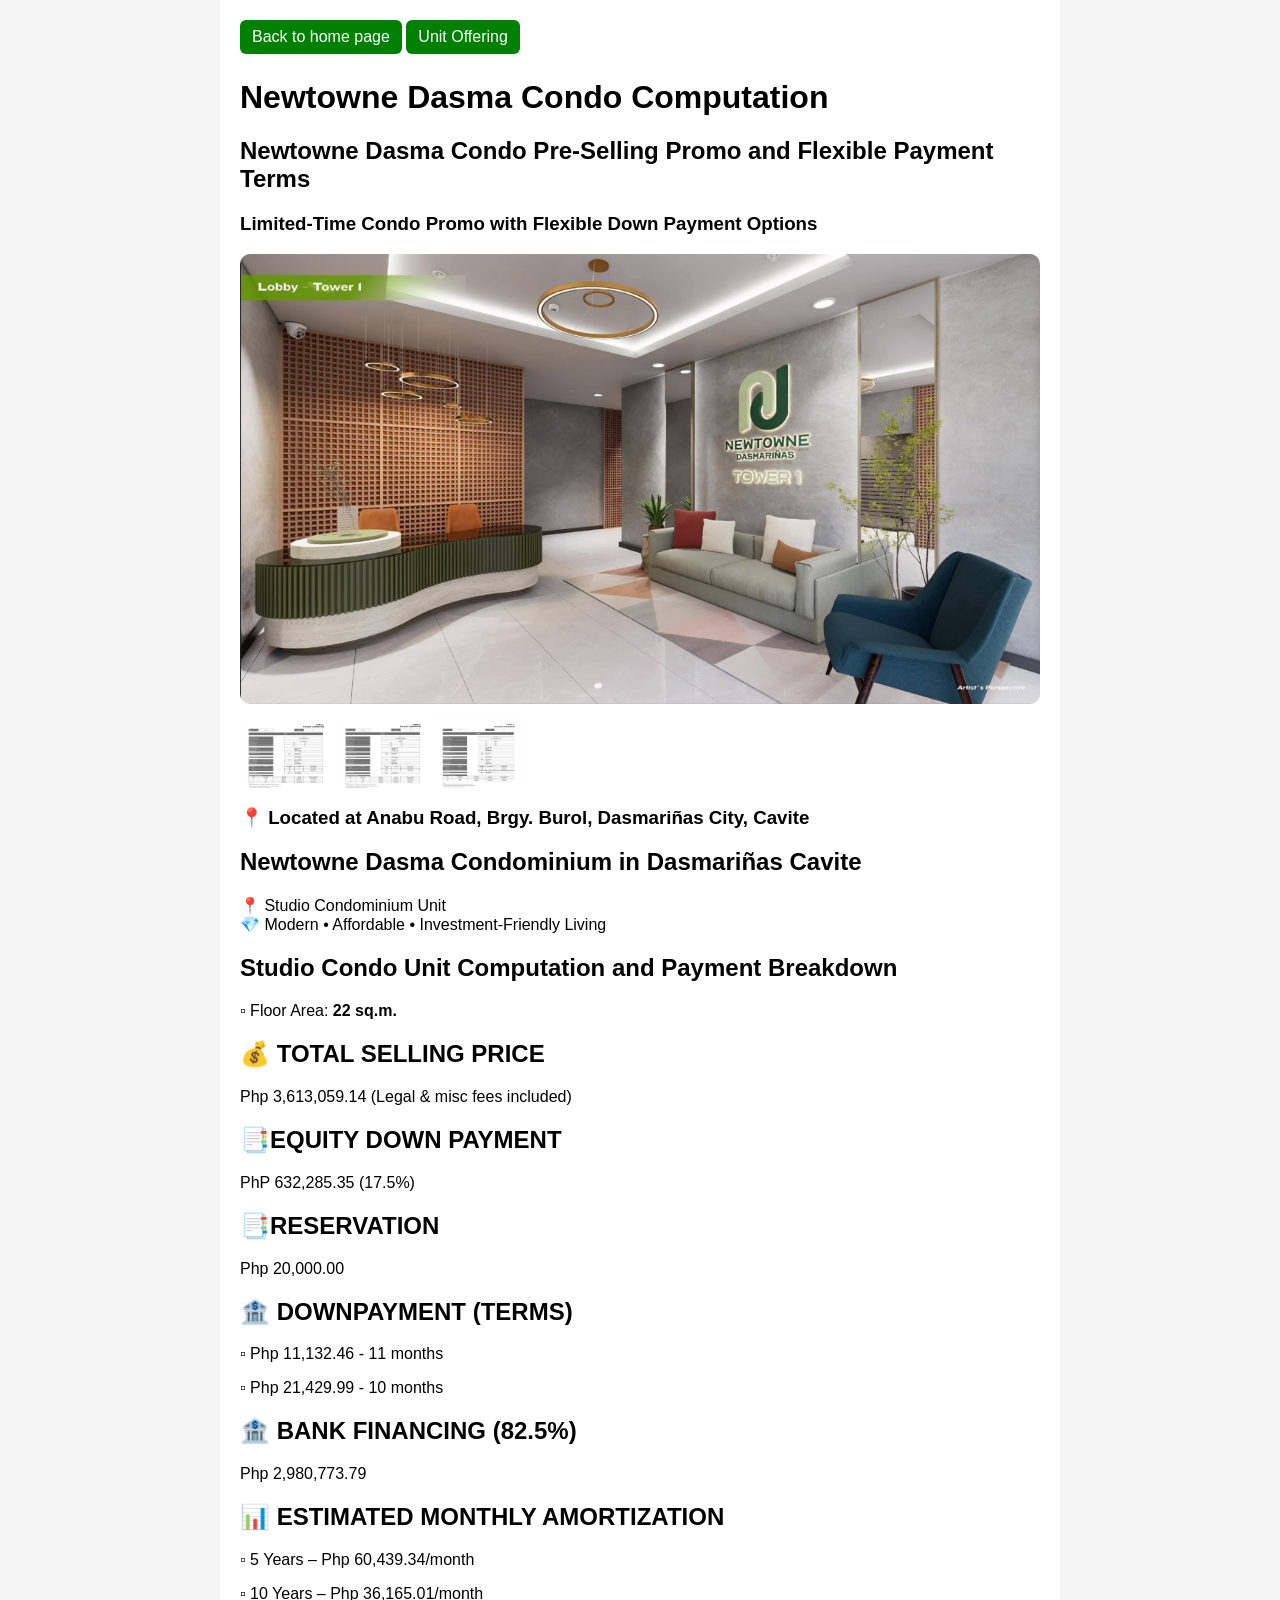
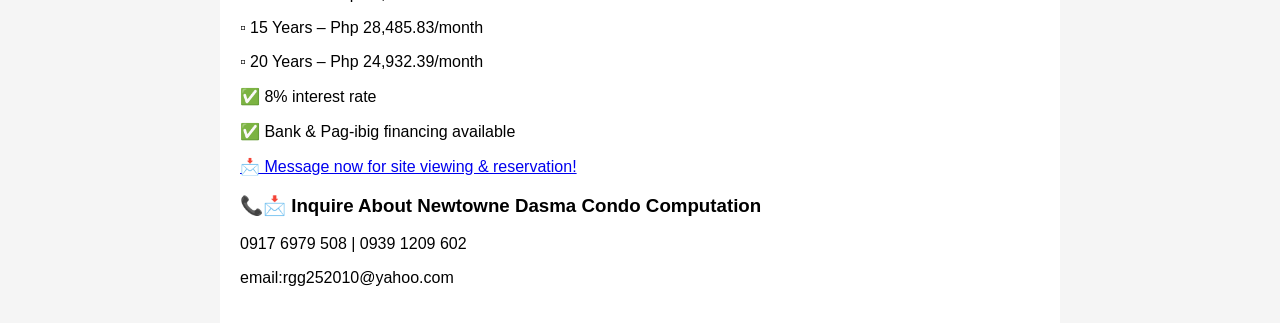
<file: computation.html>
<!DOCTYPE html>
<html lang="en">

<head>
    <meta charset="UTF-8">
    <meta name="viewport" content="width=device-width, initial-scale=1.0">
   <title>Newtowne Dasma Condo Computation | Price List & Payment Terms</title>
<meta name="description"
content="View the latest Newtowne Dasma Condo Computation, price list, payment terms, bank financing, and monthly amortization for condominium units in Dasmariñas Cavite.">
<link rel="canonical" href="https://ricogidoc.github.io/newtowne-dasma-cavite/computation.html">
<link rel="apple-touch-icon" href="images/favicon.png">
<meta name="twitter:card" content="summary_large_image">
<link rel="icon" type="image/png" href="images/favicon.png">


<meta name="twitter:title"
content="Newtowne Dasma Condo Computation | Price List & Payment Terms">

<meta name="twitter:description"
content="View the latest Newtowne Dasma Condo Computation, price list, payment terms, bank financing, and monthly amortization for condominium units in Dasmariñas Cavite.">

<meta name="twitter:image"
content="https://ricogidoc.github.io/newtowne-dasma-cavite/newtowne/tower1.png">
<meta property="og:title"
content="Newtowne Dasma Condo Computation | Price List & Payment Terms">

<meta property="og:description"
content="View the latest Newtowne Dasma Condo Computation, price list, payment terms, bank financing, and monthly amortization for condominium units in Dasmariñas Cavite.">

<meta property="og:type" content="website">

<meta property="og:url"
content="https://ricogidoc.github.io/newtowne-dasma-cavite/computation.html">

<meta property="og:image"
content="https://ricogidoc.github.io/newtowne-dasma-cavite/newtowne/tower1.png">
<meta property="og:site_name"
content="Newtowne Dasma Cavite">


    <style>
        body {
            font-family: Arial, sans-serif;
            margin: 0;
            background: #f5f5f5;
        }

        .container {
            max-width: 800px;
            margin: auto;
            background: #fff;
            padding: 20px;
        }

        /* Back Button */
        .home-btn {
            display: inline-block;
            margin-bottom: 15px;
            text-decoration: none;
            background: green;
            color: #fff;
            padding: 8px 12px;
            border-radius: 6px;
        }

        /* Image */
        .main-img {
            width: 100%;
            border-radius: 10px;
        }

        /* Gallery */
        .gallery {
            display: flex;
            gap: 5px;
            overflow-x: auto;
            margin-top: 10px;
        }

        .gallery img {
            height: 70px;
            border-radius: 5px;
            cursor: pointer;
        }

        /* Text */
        h1 {
            margin-top: 10px;
        }

        ul {
            padding-left: 18px;
        }
    </style>
</head>

<body>

    <div class="container">

        <!-- Back Button -->
        <a href="index.html" class="home-btn">Back to home page</a>
        <a href="offering.html" class="home-btn">Unit Offering</a>

        <h1>Newtowne Dasma Condo Computation</h1>
      <h2>Newtowne Dasma Condo Pre-Selling Promo and Flexible Payment Terms</h2>
        <h3>Limited-Time Condo Promo with Flexible Down Payment Options</h3>

        <!-- Main Image -->
        <img src="newtowne/tower1.png"
class="main-img"
id="mainImage"
alt="Newtowne Dasma Condominium Tower in Dasmariñas Cavite">

        <!-- Gallery -->
        <div class="gallery">
            <img src="computation/1brwithbalcony.png"
alt="Newtowne Dasma 1 Bedroom Condo Computation"
onclick="changeImage(this)">
            <img src="computation/studio.png"
alt="Newtowne Dasma Studio Condo Computation"
onclick="changeImage(this)">
            <img src="computation/studio pag-ibig loan.png"
alt="Newtowne Dasma Studio Condo Pag-IBIG Financing Computation"
onclick="changeImage(this)">
        </div>

     <h3>
📍 Located at Anabu Road, Brgy. Burol, Dasmariñas City, Cavite
</h3>
        

    <section class="hero">
        <div class="overlay">
    
            <h2>Newtowne Dasma Condominium in Dasmariñas Cavite</h2>
    
            <p class="subtitle">
    📍 Studio Condominium Unit <br>
    💎 Modern • Affordable • Investment-Friendly Living
</p>
    
            <div class="card">
                <h2>Studio Condo Unit Computation and Payment Breakdown</h2>
                <p>▫ Floor Area: <strong>22 sq.m.</strong></p>
            </div>
    
            <div class="card">
                <h2>💰 TOTAL SELLING PRICE</h2>
                <p class="price">Php 3,613,059.14 (Legal & misc fees included)</p>
            </div>
    
            <div class="card">
                <h2>📑EQUITY DOWN PAYMENT</h2>
                <p class="price">PhP 632,285.35 (17.5%)</p>
            </div>
            <div class="card">
                <h2>📑RESERVATION</h2>
                <p class="price">Php 20,000.00</p>
            </div>
    
            <div class="card">
                <h2>🏦 DOWNPAYMENT (TERMS)</h2>
                <p>▫ Php 11,132.46 - 11 months</p>
                <p>▫ Php 21,429.99 - 10 months</p>                
            </div>
    
            <div class="card">
                <h2>🏦 BANK FINANCING (82.5%)</h2>
                <p class="price">Php 2,980,773.79</p>
            </div>
    
            <div class="card">
                <h2>📊 ESTIMATED MONTHLY AMORTIZATION</h2>
                <p>▫ 5 Years  – Php 60,439.34/month</p>
                <p>▫ 10 Years – Php 36,165.01/month</p>
                <p>▫ 15 Years – Php  28,485.83/month</p>
                <p>▫ 20 Years – Php 24,932.39/month</p>
            </div>
    
            <div class="features">
                <p>✅ 8% interest rate</p>
                <p>✅ Bank & Pag-ibig financing available</p>
            </div>
    
            <a href="contact.html" class="btn">
                📩 Message now for site viewing & reservation!
            </a>
    
        </div>
    </section>

        <h3>📞📩 Inquire About Newtowne Dasma Condo Computation</h3>
        <p>0917 6979 508 | 0939 1209 602</p>
        <p>email:rgg252010@yahoo.com</p>

    </div>

    <!-- JS for Image Click -->
    <script>
        function changeImage(img) {
            document.getElementById("mainImage").src = img.src;
        }
    </script>

</body>

</html>
</file>
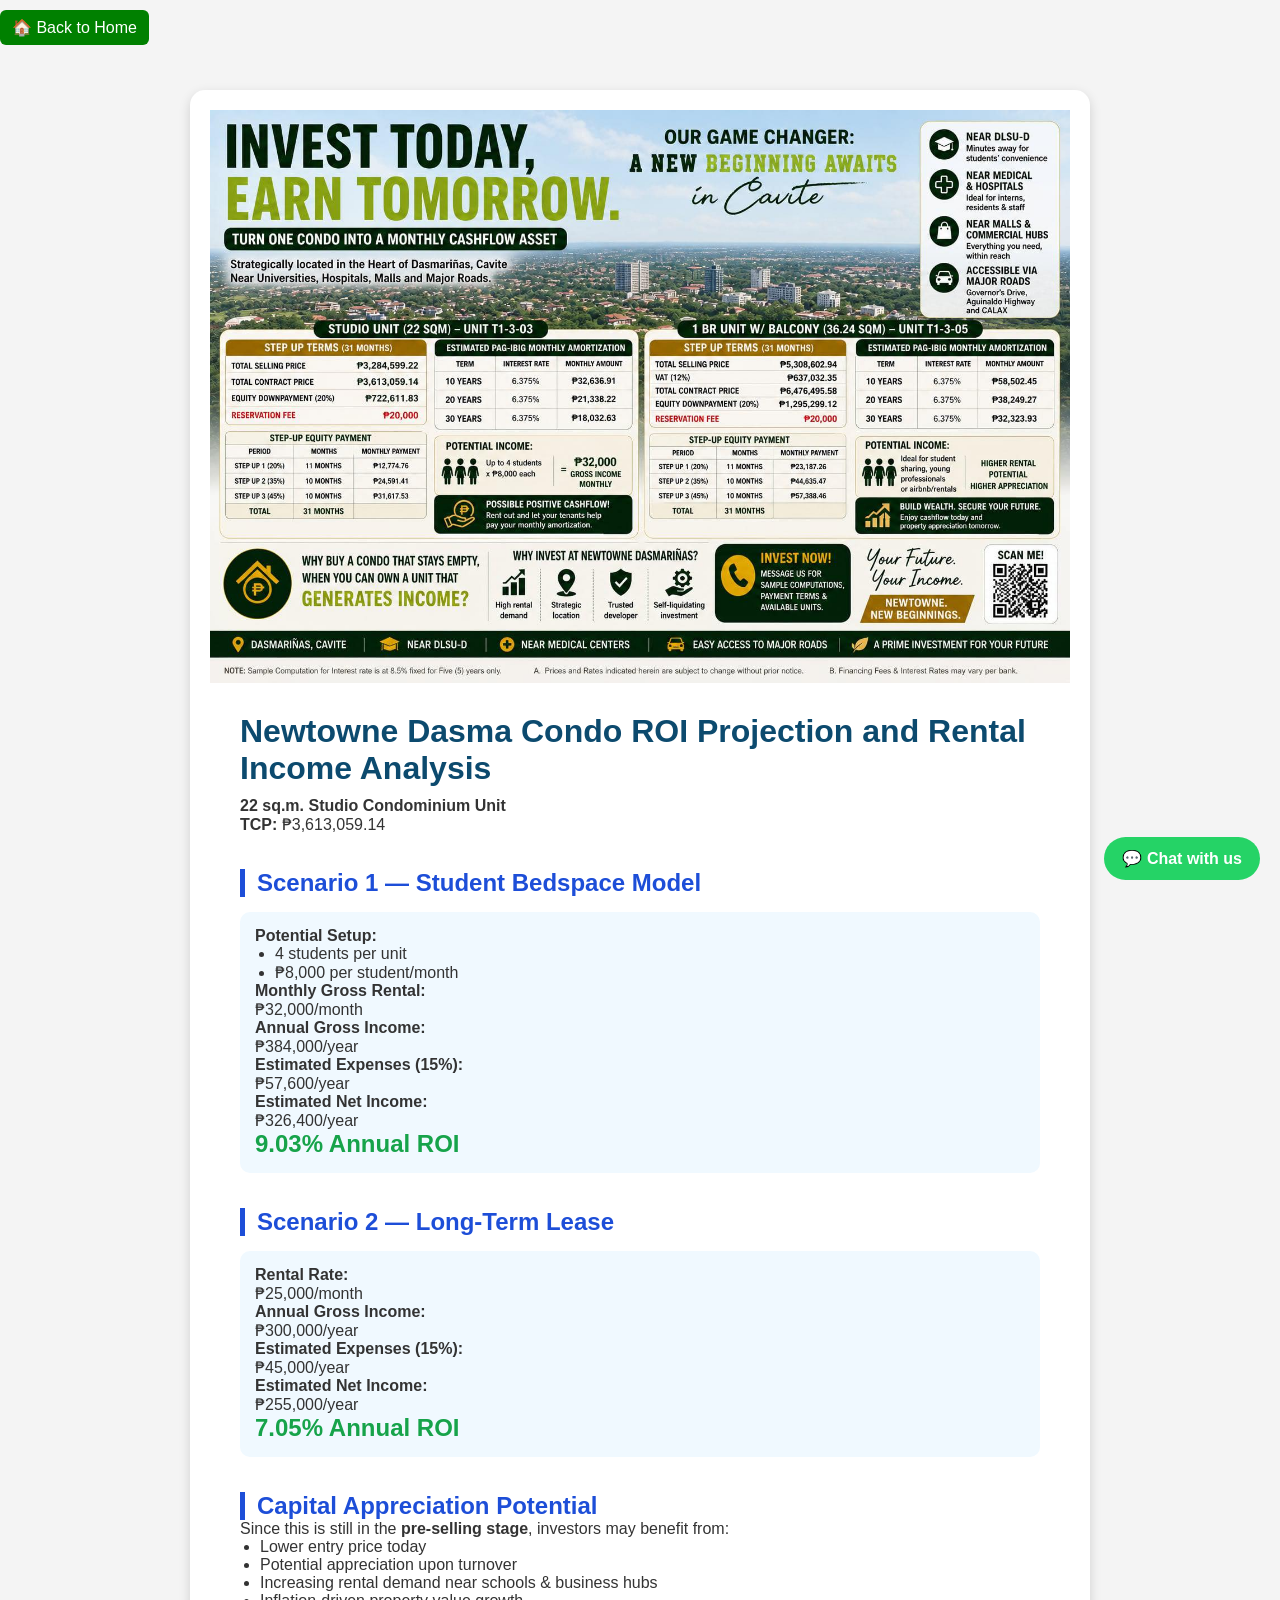
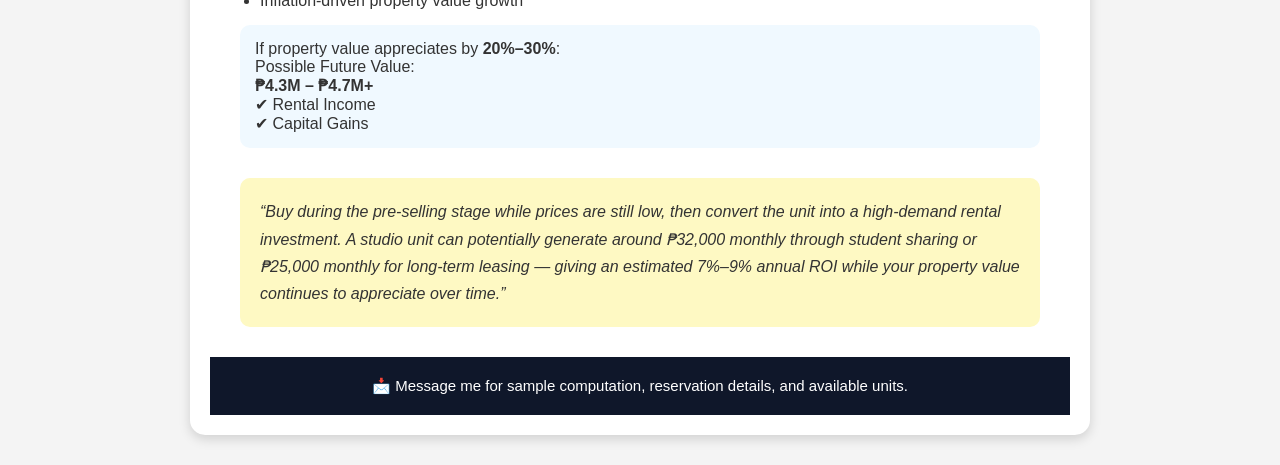
<file: income.html>
<!DOCTYPE html>
<html lang="en">

<head>
    <meta charset="UTF-8">
    <meta name="viewport" content="width=device-width, initial-scale=1.0">
    <link rel="stylesheet" href="./css/style.css">
    <title>Newtowne Dasma Condo ROI Projection | Rental Income & Investment Analysis</title>
    <meta name="description"
content="Explore the Newtowne Dasma Condo ROI Projection, rental income potential, capital appreciation, and investment analysis for studio condominium units in Dasmariñas Cavite.">
<meta name="robots" content="index, follow">
<link rel="canonical"
href="https://ricogidoc.github.io/newtowne-dasma-cavite/income.html">
<meta property="og:title"
content="Newtowne Dasma Condo ROI Projection | Rental Income & Investment Analysis">

<meta property="og:description"
content="Explore the Newtowne Dasma Condo ROI Projection, rental income potential, capital appreciation, and investment analysis for studio condominium units in Dasmariñas Cavite.">

<meta property="og:type" content="website">

<meta property="og:url"
content="https://ricogidoc.github.io/newtowne-dasma-cavite/income.html">
<meta property="og:image"
content="https://ricogidoc.github.io/newtowne-dasma-cavite/newtowne/income.jpg">
<meta name="twitter:card" content="summary_large_image">
<meta property="og:site_name"
content="Newtowne Dasma Cavite">

<meta name="twitter:title"
content="Newtowne Dasma Condo ROI Projection | Rental Income & Investment Analysis">

<meta name="twitter:description"
content="Explore the Newtowne Dasma Condo ROI Projection, rental income potential, capital appreciation, and investment analysis for studio condominium units in Dasmariñas Cavite.">

<meta name="twitter:image"
content="https://ricogidoc.github.io/newtowne-dasma-cavite/newtowne/income.jpg">
<link rel="icon" type="image/png" href="images/favicon.png">
<link rel="apple-touch-icon" href="images/favicon.png">
    <style>
        body {
            margin: 0;
            font-family: Arial, sans-serif;
            background: #f4f4f4;
            color: #333;
        }

        .container {
            max-width: 900px;
            margin: 30px auto;
            background: #fff;
            border-radius: 15px;
            overflow: hidden;
            box-shadow: 0 4px 12px rgba(0, 0, 0, 0.15);
        }

        .main-image img {
            width: 100%;
            height: auto;
            display: block;
        }

        .content {
            padding: 30px;
        }

        h1 {
            color: #0c4a6e;
            margin-bottom: 10px;
            font-size: 32px;
        }

        h2 {
            color: #1d4ed8;
            margin-top: 35px;
            border-left: 5px solid #1d4ed8;
            padding-left: 12px;
        }

        .highlight {
            background: #f0f9ff;
            padding: 15px;
            border-radius: 10px;
            margin: 15px 0;
        }

        ul {
            padding-left: 20px;
        }

        .roi {
            font-size: 24px;
            font-weight: bold;
            color: #16a34a;
        }

        .footer {
            background: #0f172a;
            color: #fff;
            text-align: center;
            padding: 20px;
            font-size: 15px;
        }

        .quote {
            background: #fef9c3;
            padding: 20px;
            border-radius: 10px;
            margin-top: 30px;
            font-style: italic;
            line-height: 1.7;
        }
        .chat-btn {
  position: fixed;
  bottom: 20px;
  right: 20px;
  background: #25D366;
  color: white;
  padding: 12px 18px;
  border-radius: 50px;
  font-weight: bold;
  text-decoration: none;
  z-index: 99999;
}
    </style>
</head>

<body>
    <a href="index.html" class="home-btn inquire-btn">🏠 Back to Home</a>

    <div class="container">      

        <!-- MAIN IMAGE -->
        <div class="main-image">
           <img src="newtowne/income.jpg"
alt="Newtowne Dasma Condo ROI Projection and Rental Income Analysis in Dasmariñas Cavite">
        </div>

        <div class="content">

            <h1>Newtowne Dasma Condo ROI Projection and Rental Income Analysis</h1>

            <p><strong>22 sq.m. Studio Condominium Unit</strong></p>
            <p><strong>TCP:</strong> ₱3,613,059.14</p>

            <!-- Scenario 1 -->
            <h2>Scenario 1 — Student Bedspace Model</h2>

            <div class="highlight">
                <p><strong>Potential Setup:</strong></p>
                <ul>
                    <li>4 students per unit</li>
                    <li>₱8,000 per student/month</li>
                </ul>

                <p><strong>Monthly Gross Rental:</strong><br>
                    ₱32,000/month</p>

                <p><strong>Annual Gross Income:</strong><br>
                    ₱384,000/year</p>

                <p><strong>Estimated Expenses (15%):</strong><br>
                    ₱57,600/year</p>

                <p><strong>Estimated Net Income:</strong><br>
                    ₱326,400/year</p>

                <p class="roi">9.03% Annual ROI</p>
            </div>

            <!-- Scenario 2 -->
            <h2>Scenario 2 — Long-Term Lease</h2>

            <div class="highlight">
                <p><strong>Rental Rate:</strong><br>
                    ₱25,000/month</p>

                <p><strong>Annual Gross Income:</strong><br>
                    ₱300,000/year</p>

                <p><strong>Estimated Expenses (15%):</strong><br>
                    ₱45,000/year</p>

                <p><strong>Estimated Net Income:</strong><br>
                    ₱255,000/year</p>

                <p class="roi">7.05% Annual ROI</p>
            </div>

            <!-- Appreciation -->
            <h2>Capital Appreciation Potential</h2>

            <p>
                Since this is still in the <strong>pre-selling stage</strong>, investors may benefit from:
            </p>

            <ul>
                <li>Lower entry price today</li>
                <li>Potential appreciation upon turnover</li>
                <li>Increasing rental demand near schools & business hubs</li>
                <li>Inflation-driven property value growth</li>
            </ul>

            <div class="highlight">
                <p>
                    If property value appreciates by <strong>20%–30%</strong>:
                </p>

                <p>
                    Possible Future Value:<br>
                    <strong>₱4.3M – ₱4.7M+</strong>
                </p>

                <p>
                    ✔ Rental Income<br>
                    ✔ Capital Gains
                </p>
            </div>

            <!-- Sales Pitch -->
            <div class="quote">
                “Buy during the pre-selling stage while prices are still low, then convert the unit into a high-demand
                rental investment. A studio unit can potentially generate around ₱32,000 monthly through student sharing
                or ₱25,000 monthly for long-term leasing — giving an estimated 7%–9% annual ROI while your property
                value continues to appreciate over time.”
            </div>

        </div>

        <div class="footer">
            📩 Message me for sample computation, reservation details, and available units.
        </div>

    </div>
    <a href="https://wa.me/639391209602?text=Hello%20I%27m%20interested%20in%20your%20property%20listings" target="_blank"
        class="chat-btn">
        💬 Chat with us
    </a>

</body>

</html>
</file>
<file: css/style.css>
/* ===== RESET ===== */
* {
    margin: 0;
    padding: 0;
    box-sizing: border-box;
}

/* ===== BODY ===== */
body {
    font-family: Arial, sans-serif;
    background: #f4f6f9;
    color: #333;
}


/* ===== HEADER ===== */
header {
    text-align: center;
    padding: 20px;
    background: #1e3a8a;
    color: #fff;
}

header h1 {
    font-size: 35px;
}

/* ===== NAVBAR ===== */
nav {
    display: flex;
    justify-content: center;
    flex-wrap: wrap;
    gap: 10px;
    padding: 12px;
    background: #1e3a8a;
    position: sticky;
    top: 0;
    z-index: 1000;
    box-shadow: 0 4px 10px rgba(0, 0, 0, 0.1);
}

nav a {
    text-decoration: none;
    color: #fff;
    background: linear-gradient(45deg, #2563eb, #3b82f6);
    padding: 10px 16px;
    border-radius: 25px;
    font-size: 14px;
    font-weight: bold;
    transition: 0.3s;
}

nav a:hover {
    background: linear-gradient(45deg, #facc15, #fbbf24);
    color: #000;
}

/* ===== MARQUEE ===== */
.marquee {
    width: 100%;
    overflow: hidden;
    background: #28a745;
    color: #fff;
    padding: 10px 0;
}

.promo-text {
    color: yellow;
    font-weight: bold;
}

.marquee p {
    display: inline-block;
    white-space: nowrap;
    padding-left: 100%;
    animation: scrollText 38s linear infinite;
    font-size: 18px;
}

@keyframes scrollText {
    0% {
        transform: translateX(0);
    }

    100% {
        transform: translateX(-100%);
    }
}

.marquee p:hover {
    animation-play-state: paused;
}

/* ===== PROPERTY CARD ===== */
.property-container {
    display: flex;
    flex-wrap: wrap;
    gap: 20px;
    margin: 30px auto;
    max-width: 1000px;
    background: #fff;
    padding: 20px;
    border-radius: 12px;
    box-shadow: 0 4px 15px rgba(0, 0, 0, 0.1);
}

.property-image,
.property-details {
    flex: 1 1 300px;
}

.property-image img {
    width: 100%;
    border-radius: 10px;
}

.inquire-btn {
    display: inline-block;
    margin-top: 10px;
    padding: 5px 10px;
    background: #28a745;
    color: #fff;
    border-radius: 8px;
    text-decoration: none;
}

.inquire-btn:hover {
    background: #218838;
}

/* ===== PROMO TEXT ===== */
#prmwbsaving {
    color: yellow;
    font-size: medium;
}

/* ===== GALLERY ===== */
#Gallery {
    max-width: 1100px;
    margin: 40px auto;
    padding: 20px;
    display: grid;
    grid-template-columns: repeat(auto-fit, minmax(220px, 1fr));
    gap: 15px;
    background: #fff;
    border-radius: 12px;
}

/* ===== CONTACT ===== */
.details-container {
    max-width: 800px;
    margin: 40px auto;
    background: #fff;
    padding: 30px;
    border-radius: 12px;
}

input,
textarea {
    width: 100%;
    padding: 10px;
    margin-top: 10px;
    border-radius: 6px;
    border: 1px solid #ccc;
}

button {
    margin-top: 20px;
    width: 100%;
    padding: 12px;
    background: #28a745;
    color: #fff;
    border: none;
    border-radius: 8px;
}

/* ===== FLOAT BUTTON ===== */
.home-float {
    position: fixed;
    top: 100px;
    left: 20px;
    background: #28a745;
    color: #fff;
    padding: 12px;
    border-radius: 50%;
}

/* ===== CAROUSEL ===== */
.carousel-container {
    width: 3in;
    height: 3in;
    margin-top: 3%;
    margin-left: auto;
    margin-bottom: 5%;
    margin-right: auto;
    overflow: hidden;
    border-radius: 10px;
    margin-bottom: 3%;
}

.carousel-track {
    display: flex;
    height: 100%;
    transition: transform 0.6s ease-in-out;
}

.slide {
    min-width: 100%;
    height: 100%;
    object-fit: cover;
}

.toggle-switch {
    display: flex;
    justify-content: center;
    gap: 8px;
    margin-top: 8px;
}

.dot {
    width: 10px;
    height: 10px;
    border-radius: 50%;
    border: none;
    background: #ccc;
    cursor: pointer;
}

.dot.active {
    background: #1e3a8a;
}

/* ===== PROMO PAGE FIX (REMOVED BAD <style> TAG ISSUE) ===== */
.container {
    max-width: 800px;
    margin: auto;
    background: #fff;
    padding: 20px;
}

.home-btn {
    display: inline-block;
    margin-bottom: 15px;
    text-decoration: none;
    background: green;
    color: #fff;
    padding: 8px 12px;
    border-radius: 6px;
}

.main-img {
    width: 60%;
    border-radius: 10px;
}

.gallery {
    display: flex;
    gap: 5px;
    overflow-x: auto;
    margin-top: 10px;
}

.gallery img {
    height: 70px;
    border-radius: 5px;
}

/* ===== HOME SECTION (SCOPED DESIGN SAFE) ===== */
.home-section {
    font-family: 'Poppins', sans-serif;
    padding: 40px 20px;
}

.home-section .section {
    max-width: 900px;
    margin: auto;
    padding: 40px;
    background: #ffffff;
    border-radius: 20px;
    box-shadow: 0 10px 30px rgba(0, 0, 0, 0.08);
    text-align: center;
}

.home-section h1 {
    font-size: 36px;
    font-weight: 700;
    color: #1e3a8a;
    margin-bottom: 15px;
}

.home-section .subtitle {
    font-size: 18px;
    color: #555;
    margin-bottom: 30px;
    line-height: 1.6;
}

.home-section .features {
    text-align: left;
    margin: 30px 0;
}

.home-section .features p {
    font-size: 16px;
    margin: 10px 0;
    padding-left: 10px;
    border-left: 4px solid #10b981;
}

.home-section .closing {
    margin-top: 30px;
    font-size: 17px;
    font-weight: 500;
    color: #1e3a8a;
}

/* ===== FOOTER (FINAL FIX) ===== */

/* ===== FOOTER CLEAN DESIGN ===== */
.footer-dark {
    background: #0f172a;
    color: #fff;
    width: 100%;
}

/* TEXT */
.footer-dark h4,
.footer-dark h5 {
    margin-bottom: 10px;
}

.footer-dark p {
    font-size: 14px;
    line-height: 1.6;
}

/* LINKS */
.footer-dark .nav-link {
    color: #ccc;
    transition: 0.3s;
}

.footer-dark .nav-link:hover {
    color: #facc15;
}

/* SOCIAL BUTTON */
.social-btn {
    display: inline-block;
    margin-top: 10px;
    padding: 8px 12px;
    background: #1877f2;
    color: #fff;
    border-radius: 6px;
    text-decoration: none;
    font-size: 14px;
}

.social-btn:hover {
    background: #145dbf;
}

/* COPYRIGHT LINE */
.footer-dark .border-top {
    border-color: rgba(255, 255, 255, 0.2) !important;
}

/* MOBILE FIX */
@media (max-width: 768px) {
    .footer-dark {
        text-align: center;
    }
    
}
/* ===== FOOTER (FIXED) ===== */

/* ======DEVELOPER CSS======= */
.dev-btn {
    display: inline-block;
    padding: 12px 20px;
    font-size: 16px;
    font-weight: bold;
    color: #fff;
    text-decoration: none;
    border-radius: 8px;

    /* Gradient color */
    background: linear-gradient(135deg, #1e3a8a, #10b981);

    /* Shadow effect */
    box-shadow: 0 4px 12px rgba(0, 0, 0, 0.2);

    transition: all 0.3s ease;
}

/* Hover effect */
.dev-btn:hover {
    transform: translateY(-3px);
    background: linear-gradient(135deg, #0f172a, #059669);
    box-shadow: 0 6px 18px rgba(0, 0, 0, 0.3);
}

/* Active click effect */
.dev-btn:active {
    transform: scale(0.98);
}

.profile-img {
    width: 180px;
    border-radius: 12px;
    display: block;
    margin: auto;
    box-shadow: 0 4px 10px rgba(0, 0, 0, 0.2);
}

.gallery {
    display: grid;
    grid-template-columns: repeat(auto-fit, minmax(120px, 1fr));
    gap: 10px;
    margin-top: 10px;
}

.gallery img {
    width: 100%;
    border-radius: 10px;
    transition: 0.3s;
}

.gallery img:hover {
    transform: scale(1.05);
}
/* ========DEVELOPER CSS======= */

/* ===== HERO SECTION ===== */
.home-section {
    display: flex;
    justify-content: center;
    align-items: center;
    padding: 40px 20px;
}

/* CARD STYLE */
/* .hero-card {
    background: #ffffff;
    max-width: 700px;
    width: 100%;
    padding: 30px;
    border-radius: 20px;
    text-align: center;
    box-shadow: 0 10px 30px rgba(0, 0, 0, 0.1);
} */

/* TITLE */
/* .hero-card h1 {
    font-size: 25px;
    margin-bottom: 8px;
    color: #1e3a8a;
} */

/* BUTTON */
.cta-btn {
    display: inline-block;
    padding: 5px 10px;
    background: #1e3a8a;
    color: #fff;
    text-decoration: none;
    border-radius: 10px;
    font-weight: bold;
    transition: 0.3s;
}

.cta-btn:hover {
    background: #2563eb;
}

/* 📱 MOBILE */
@media (max-width: 768px) {
    .hero-card {
        padding: 5px;
    }

    .hero-card h1 {
        font-size: 10px;
    }

  /* =========  fix============ */

  /* ===== HEADER ===== */
  header {
      text-align: center;
      padding: 5px;
      background: #1e3a8a;
      color: #fff;
  }

  header h1 {
      font-size: 15px;
  }

  /* ===== NAVBAR ===== */
  nav {
      display: flex;
      justify-content: center;
      flex-wrap: wrap;
      gap: 5px;
      padding: 6px;
      background: #1e3a8a;
      position: sticky;
      top: 0;
      z-index: 1000;
      box-shadow: 0 4px 10px rgba(0, 0, 0, 0.1);
  }

  nav a {
      text-decoration: none;
      color: #fff;
      background: linear-gradient(45deg, #2563eb, #3b82f6);
      padding: 5px 8px;
      border-radius: 25px;
      font-size: 12px;
      font-weight: bold;
      transition: 0.3s;
  }

}
</file>
